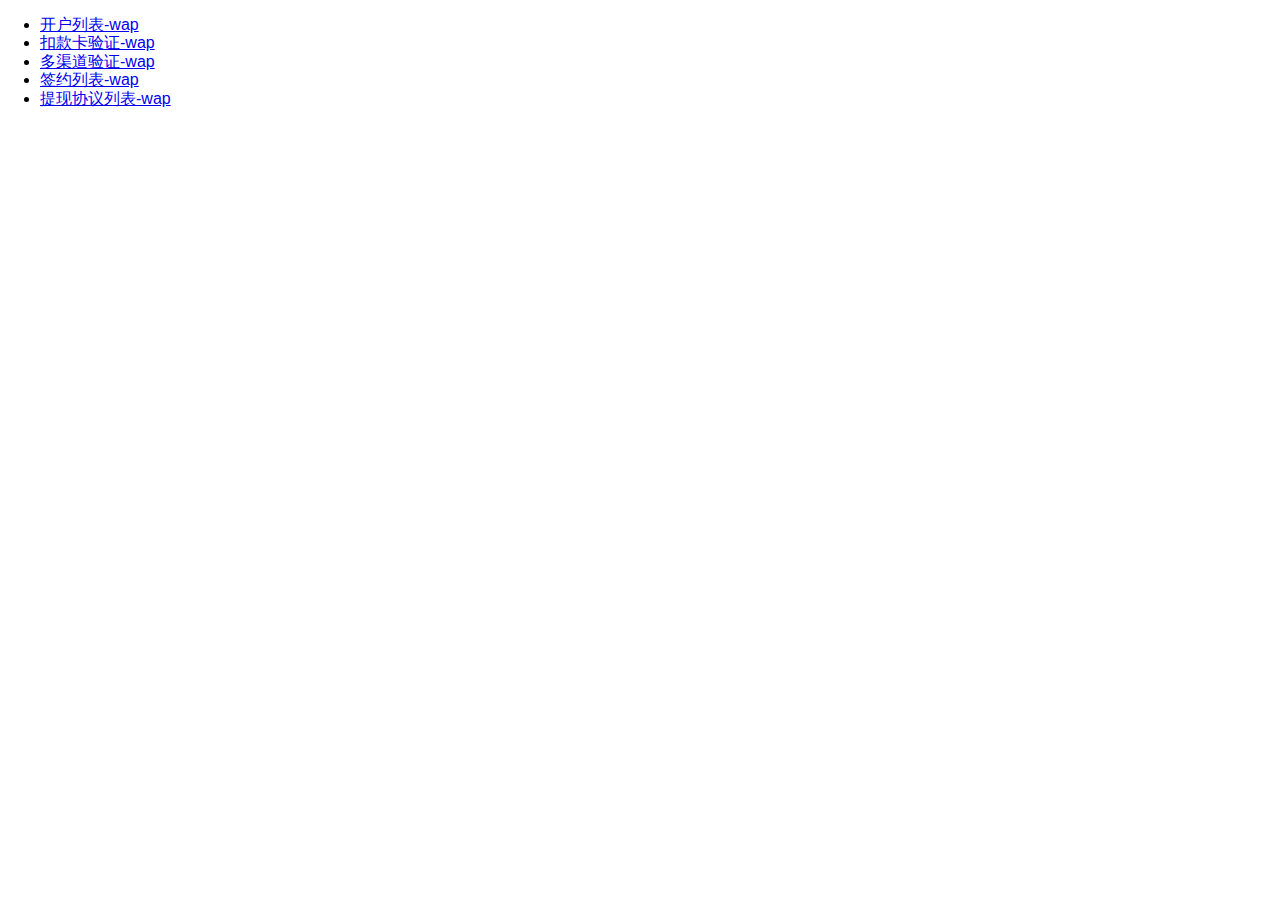
<file: wap-dist/index.html>
<!DOCTYPE html>
<html lang="en">
  <head>
    <meta charset="UTF-8">
    <meta name="viewport" content="width=device-width, initial-scale=1.0">
    <meta http-equiv="X-UA-Compatible" content="ie=edge">
    <link rel="stylesheet" href="js/lib/idangerous.swiper.css">
    <link rel="stylesheet" href="css/main.css">
    <title>开始</title>
  </head>
  <body>
    <ul>
      <li><a href="account-list.html">开户列表-wap</a></li>
      <li><a href="check-card.html">扣款卡验证-wap</a></li>
      <li><a href="check-more.html">多渠道验证-wap</a></li>
      <li><a href="sign-list.html">签约列表-wap</a></li>
      <li><a href="withdrawal-list.html">提现协议列表-wap</a></li>
    </ul>
    <script src="js/lib/jquery-1.12.4.min.js"></script>
    <script src="js/lib/jquery.enplaceholder.js"></script><!--[if lte IE 9]>
    <script src="../scripts/vendor/jquery.enplaceholder.js"></script>
    <script>$('input').placeholder({isUseSpan:true});</script><![endif]-->
  </body>
</html>
</file>
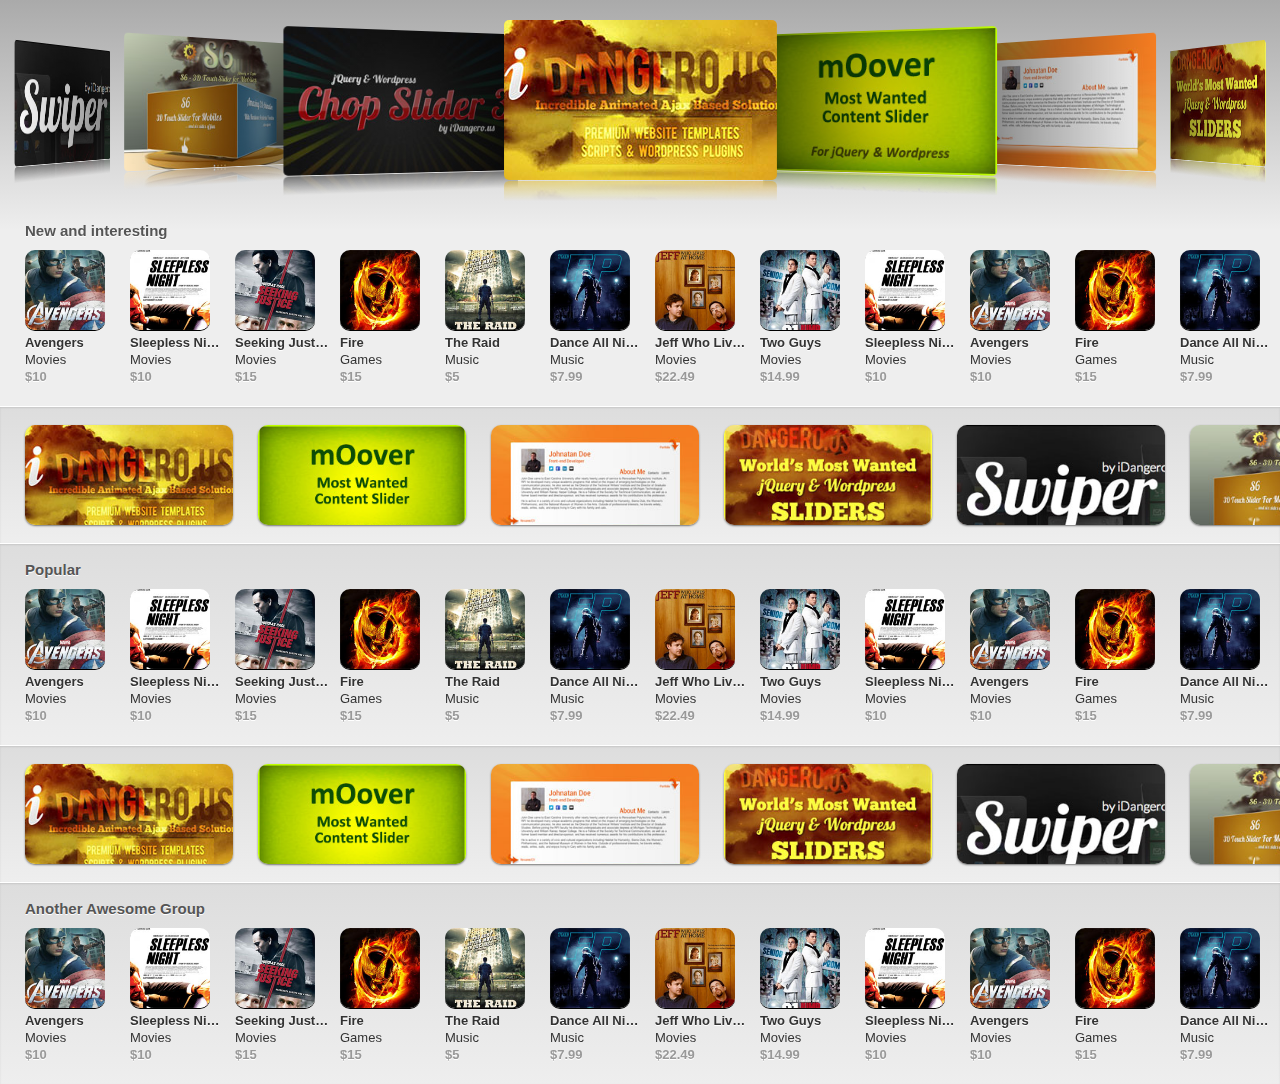
<file: src/lib/Swiper-2.7.6/demo-apps/appstore/index.html>
<!doctype html>
<html lang="en">
<head>
	<meta charset="UTF-8">
	<meta name="viewport" content="initial-scale=1">
	<title>Swiper Appstore</title>

	<link rel="stylesheet" href="css/idangerous.swiper.css">
	<link rel="stylesheet" href="css/idangerous.swiper.3dflow.css">
	<link rel="stylesheet" href="css/normalize.css">
	<link rel="stylesheet" href="css/appstore.css">
</head>
<body>
	<div class="swiper-container featured">
		<div class="swiper-wrapper">
			<div class="swiper-slide" style="background-image:url(img/big/1.jpg)">
				<a href="http://www.idangero.us" target="_blank"></a>
			</div>
			<div class="swiper-slide" style="background-image:url(img/big/2.jpg)">
				<a href="http://www.idangero.us/sliders/moover/" target="_blank"></a>
			</div>
			<div class="swiper-slide" style="background-image:url(img/big/3.jpg)">
				<a href="http://www.idangero.us/index.php?content=cat_item&id=62" target="_blank"></a>
			</div>
			<div class="swiper-slide" style="background-image:url(img/big/4.jpg)">
				<a href="http://www.idangero.us/sliders/" target="_blank"></a>
			</div>
			<div class="swiper-slide" style="background-image:url(img/big/5.jpg)">
				<a href="http://www.idangero.us/sliders/swiper/" target="_blank"></a>
			</div>
			<div class="swiper-slide" style="background-image:url(img/big/6.jpg)">
				<a href="http://www.idangero.us/sliders/s6/" target="_blank"></a>
			</div>
			<div class="swiper-slide" style="background-image:url(img/big/7.jpg)">
				<a href="http://www.idangero.us/cs/" target="_blank"></a>
			</div>
			<div class="swiper-slide" style="background-image:url(img/big/1.jpg)">
				<a href="http://www.idangero.us" target="_blank"></a>
			</div>
			<div class="swiper-slide" style="background-image:url(img/big/2.jpg)">
				<a href="http://www.idangero.us/sliders/moover/" target="_blank"></a>
			</div>
			<div class="swiper-slide" style="background-image:url(img/big/3.jpg)">
				<a href="http://www.idangero.us/index.php?content=cat_item&id=62" target="_blank"></a>
			</div>
			<div class="swiper-slide" style="background-image:url(img/big/4.jpg)">
				<a href="http://www.idangero.us/sliders/" target="_blank"></a>
			</div>
			<div class="swiper-slide" style="background-image:url(img/big/5.jpg)">
				<a href="http://www.idangero.us/sliders/swiper/" target="_blank"></a>
			</div>
			<div class="swiper-slide" style="background-image:url(img/big/6.jpg)">
				<a href="http://www.idangero.us/sliders/s6/" target="_blank"></a>
			</div>
			<div class="swiper-slide" style="background-image:url(img/big/7.jpg)">
				<a href="http://www.idangero.us/cs/" target="_blank"></a>
			</div>
		</div>
	</div>
	<div class="swiper-container thumbs-cotnainer">
		<div class="thumbs-title">New and interesting</div>
		<div class="swiper-wrapper">
			<div class="swiper-slide">
				<img src="img/thumbs/1.jpg" height="150" width="150" alt="">
				<div class="app-title">Avengers</div>
				<div class="app-category">Movies</div>
				<div class="app-price">$10</div>
			</div>
			<div class="swiper-slide">
				<img src="img/thumbs/2.jpg" height="150" width="150" alt="">
				<div class="app-title">Sleepless Night</div>
				<div class="app-category">Movies</div>
				<div class="app-price">$10</div>
			</div>
			<div class="swiper-slide">
				<img src="img/thumbs/3.jpg" height="150" width="150" alt="">
				<div class="app-title">Seeking Justice</div>
				<div class="app-category">Movies</div>
				<div class="app-price">$15</div>
			</div>
			<div class="swiper-slide">
				<img src="img/thumbs/4.jpg" height="150" width="150" alt="">
				<div class="app-title">Fire</div>
				<div class="app-category">Games</div>
				<div class="app-price">$15</div>
			</div>
			<div class="swiper-slide">
				<img src="img/thumbs/5.jpg" height="150" width="150" alt="">
				<div class="app-title">The Raid</div>
				<div class="app-category">Music</div>
				<div class="app-price">$5</div>
			</div>
			<div class="swiper-slide">
				<img src="img/thumbs/6.jpg" height="150" width="150" alt="">
				<div class="app-title">Dance All Night</div>
				<div class="app-category">Music</div>
				<div class="app-price">$7.99</div>
			</div>
			<div class="swiper-slide">
				<img src="img/thumbs/7.jpg" height="150" width="150" alt="">
				<div class="app-title">Jeff Who Lives At Home</div>
				<div class="app-category">Movies</div>
				<div class="app-price">$22.49</div>
			</div>
			<div class="swiper-slide">
				<img src="img/thumbs/8.jpg" height="150" width="150" alt="">
				<div class="app-title">Two Guys</div>
				<div class="app-category">Movies</div>
				<div class="app-price">$14.99</div>
			</div>
			
			<div class="swiper-slide">
				<img src="img/thumbs/2.jpg" height="150" width="150" alt="">
				<div class="app-title">Sleepless Night</div>
				<div class="app-category">Movies</div>
				<div class="app-price">$10</div>
			</div>
			<div class="swiper-slide">
				<img src="img/thumbs/1.jpg" height="150" width="150" alt="">
				<div class="app-title">Avengers</div>
				<div class="app-category">Movies</div>
				<div class="app-price">$10</div>
			</div>
			<div class="swiper-slide">
				<img src="img/thumbs/4.jpg" height="150" width="150" alt="">
				<div class="app-title">Fire</div>
				<div class="app-category">Games</div>
				<div class="app-price">$15</div>
			</div>
			<div class="swiper-slide">
				<img src="img/thumbs/6.jpg" height="150" width="150" alt="">
				<div class="app-title">Dance All Night</div>
				<div class="app-category">Music</div>
				<div class="app-price">$7.99</div>
			</div>
			<div class="swiper-slide">
				<img src="img/thumbs/3.jpg" height="150" width="150" alt="">
				<div class="app-title">Seeking Justice</div>
				<div class="app-category">Movies</div>
				<div class="app-price">$15</div>
			</div>
			<div class="swiper-slide">
				<img src="img/thumbs/8.jpg" height="150" width="150" alt="">
				<div class="app-title">Two Guys</div>
				<div class="app-category">Movies</div>
				<div class="app-price">$14.99</div>
			</div>
			<div class="swiper-slide">
				<img src="img/thumbs/5.jpg" height="150" width="150" alt="">
				<div class="app-title">The Raid</div>
				<div class="app-category">Music</div>
				<div class="app-price">$5</div>
			</div>
			
			<div class="swiper-slide">
				<img src="img/thumbs/7.jpg" height="150" width="150" alt="">
				<div class="app-title">Jeff Who Lives At Home</div>
				<div class="app-category">Movies</div>
				<div class="app-price">$22.49</div>
			</div>
		</div>
	</div>
	<div class="swiper-container banners-container border-gradient">
		<div class="swiper-wrapper">
			<div class="swiper-slide">
				<div class="banner" style="background-image:url(img/big/1.jpg)"></div>
			</div>
			<div class="swiper-slide">
				<div class="banner" style="background-image:url(img/big/2.jpg)"></div>
			</div>
			<div class="swiper-slide">
				<div class="banner" style="background-image:url(img/big/3.jpg)"></div>
			</div>
			<div class="swiper-slide">
				<div class="banner" style="background-image:url(img/big/4.jpg)"></div>
			</div>
			<div class="swiper-slide">
				<div class="banner" style="background-image:url(img/big/5.jpg)"></div>
			</div>
			<div class="swiper-slide">
				<div class="banner" style="background-image:url(img/big/6.jpg)"></div>
			</div>
			<div class="swiper-slide">
				<div class="banner" style="background-image:url(img/big/7.jpg)"></div>
			</div>
		</div>
	</div>
	<div class="swiper-container thumbs-cotnainer border-gradient">
		<div class="thumbs-title">Popular</div>
		<div class="swiper-wrapper">
			<div class="swiper-slide">
				<img src="img/thumbs/1.jpg" height="150" width="150" alt="">
				<div class="app-title">Avengers</div>
				<div class="app-category">Movies</div>
				<div class="app-price">$10</div>
			</div>
			<div class="swiper-slide">
				<img src="img/thumbs/2.jpg" height="150" width="150" alt="">
				<div class="app-title">Sleepless Night</div>
				<div class="app-category">Movies</div>
				<div class="app-price">$10</div>
			</div>
			<div class="swiper-slide">
				<img src="img/thumbs/3.jpg" height="150" width="150" alt="">
				<div class="app-title">Seeking Justice</div>
				<div class="app-category">Movies</div>
				<div class="app-price">$15</div>
			</div>
			<div class="swiper-slide">
				<img src="img/thumbs/4.jpg" height="150" width="150" alt="">
				<div class="app-title">Fire</div>
				<div class="app-category">Games</div>
				<div class="app-price">$15</div>
			</div>
			<div class="swiper-slide">
				<img src="img/thumbs/5.jpg" height="150" width="150" alt="">
				<div class="app-title">The Raid</div>
				<div class="app-category">Music</div>
				<div class="app-price">$5</div>
			</div>
			<div class="swiper-slide">
				<img src="img/thumbs/6.jpg" height="150" width="150" alt="">
				<div class="app-title">Dance All Night</div>
				<div class="app-category">Music</div>
				<div class="app-price">$7.99</div>
			</div>
			<div class="swiper-slide">
				<img src="img/thumbs/7.jpg" height="150" width="150" alt="">
				<div class="app-title">Jeff Who Lives At Home</div>
				<div class="app-category">Movies</div>
				<div class="app-price">$22.49</div>
			</div>
			<div class="swiper-slide">
				<img src="img/thumbs/8.jpg" height="150" width="150" alt="">
				<div class="app-title">Two Guys</div>
				<div class="app-category">Movies</div>
				<div class="app-price">$14.99</div>
			</div>
			
			<div class="swiper-slide">
				<img src="img/thumbs/2.jpg" height="150" width="150" alt="">
				<div class="app-title">Sleepless Night</div>
				<div class="app-category">Movies</div>
				<div class="app-price">$10</div>
			</div>
			<div class="swiper-slide">
				<img src="img/thumbs/1.jpg" height="150" width="150" alt="">
				<div class="app-title">Avengers</div>
				<div class="app-category">Movies</div>
				<div class="app-price">$10</div>
			</div>
			<div class="swiper-slide">
				<img src="img/thumbs/4.jpg" height="150" width="150" alt="">
				<div class="app-title">Fire</div>
				<div class="app-category">Games</div>
				<div class="app-price">$15</div>
			</div>
			<div class="swiper-slide">
				<img src="img/thumbs/6.jpg" height="150" width="150" alt="">
				<div class="app-title">Dance All Night</div>
				<div class="app-category">Music</div>
				<div class="app-price">$7.99</div>
			</div>
			<div class="swiper-slide">
				<img src="img/thumbs/3.jpg" height="150" width="150" alt="">
				<div class="app-title">Seeking Justice</div>
				<div class="app-category">Movies</div>
				<div class="app-price">$15</div>
			</div>
			<div class="swiper-slide">
				<img src="img/thumbs/8.jpg" height="150" width="150" alt="">
				<div class="app-title">Two Guys</div>
				<div class="app-category">Movies</div>
				<div class="app-price">$14.99</div>
			</div>
			<div class="swiper-slide">
				<img src="img/thumbs/5.jpg" height="150" width="150" alt="">
				<div class="app-title">The Raid</div>
				<div class="app-category">Music</div>
				<div class="app-price">$5</div>
			</div>
			
			<div class="swiper-slide">
				<img src="img/thumbs/7.jpg" height="150" width="150" alt="">
				<div class="app-title">Jeff Who Lives At Home</div>
				<div class="app-category">Movies</div>
				<div class="app-price">$22.49</div>
			</div>
		</div>
	</div>
	<div class="swiper-container banners-container border-gradient">
		<div class="swiper-wrapper">
			<div class="swiper-slide">
				<div class="banner" style="background-image:url(img/big/1.jpg)"></div>
			</div>
			<div class="swiper-slide">
				<div class="banner" style="background-image:url(img/big/2.jpg)"></div>
			</div>
			<div class="swiper-slide">
				<div class="banner" style="background-image:url(img/big/3.jpg)"></div>
			</div>
			<div class="swiper-slide">
				<div class="banner" style="background-image:url(img/big/4.jpg)"></div>
			</div>
			<div class="swiper-slide">
				<div class="banner" style="background-image:url(img/big/5.jpg)"></div>
			</div>
			<div class="swiper-slide">
				<div class="banner" style="background-image:url(img/big/6.jpg)"></div>
			</div>
			<div class="swiper-slide">
				<div class="banner" style="background-image:url(img/big/7.jpg)"></div>
			</div>
		</div>
	</div>
	<div class="swiper-container thumbs-cotnainer border-gradient">
		<div class="thumbs-title">Another Awesome Group</div>
		<div class="swiper-wrapper">
			<div class="swiper-slide">
				<img src="img/thumbs/1.jpg" height="150" width="150" alt="">
				<div class="app-title">Avengers</div>
				<div class="app-category">Movies</div>
				<div class="app-price">$10</div>
			</div>
			<div class="swiper-slide">
				<img src="img/thumbs/2.jpg" height="150" width="150" alt="">
				<div class="app-title">Sleepless Night</div>
				<div class="app-category">Movies</div>
				<div class="app-price">$10</div>
			</div>
			<div class="swiper-slide">
				<img src="img/thumbs/3.jpg" height="150" width="150" alt="">
				<div class="app-title">Seeking Justice</div>
				<div class="app-category">Movies</div>
				<div class="app-price">$15</div>
			</div>
			<div class="swiper-slide">
				<img src="img/thumbs/4.jpg" height="150" width="150" alt="">
				<div class="app-title">Fire</div>
				<div class="app-category">Games</div>
				<div class="app-price">$15</div>
			</div>
			<div class="swiper-slide">
				<img src="img/thumbs/5.jpg" height="150" width="150" alt="">
				<div class="app-title">The Raid</div>
				<div class="app-category">Music</div>
				<div class="app-price">$5</div>
			</div>
			<div class="swiper-slide">
				<img src="img/thumbs/6.jpg" height="150" width="150" alt="">
				<div class="app-title">Dance All Night</div>
				<div class="app-category">Music</div>
				<div class="app-price">$7.99</div>
			</div>
			<div class="swiper-slide">
				<img src="img/thumbs/7.jpg" height="150" width="150" alt="">
				<div class="app-title">Jeff Who Lives At Home</div>
				<div class="app-category">Movies</div>
				<div class="app-price">$22.49</div>
			</div>
			<div class="swiper-slide">
				<img src="img/thumbs/8.jpg" height="150" width="150" alt="">
				<div class="app-title">Two Guys</div>
				<div class="app-category">Movies</div>
				<div class="app-price">$14.99</div>
			</div>
			
			<div class="swiper-slide">
				<img src="img/thumbs/2.jpg" height="150" width="150" alt="">
				<div class="app-title">Sleepless Night</div>
				<div class="app-category">Movies</div>
				<div class="app-price">$10</div>
			</div>
			<div class="swiper-slide">
				<img src="img/thumbs/1.jpg" height="150" width="150" alt="">
				<div class="app-title">Avengers</div>
				<div class="app-category">Movies</div>
				<div class="app-price">$10</div>
			</div>
			<div class="swiper-slide">
				<img src="img/thumbs/4.jpg" height="150" width="150" alt="">
				<div class="app-title">Fire</div>
				<div class="app-category">Games</div>
				<div class="app-price">$15</div>
			</div>
			<div class="swiper-slide">
				<img src="img/thumbs/6.jpg" height="150" width="150" alt="">
				<div class="app-title">Dance All Night</div>
				<div class="app-category">Music</div>
				<div class="app-price">$7.99</div>
			</div>
			<div class="swiper-slide">
				<img src="img/thumbs/3.jpg" height="150" width="150" alt="">
				<div class="app-title">Seeking Justice</div>
				<div class="app-category">Movies</div>
				<div class="app-price">$15</div>
			</div>
			<div class="swiper-slide">
				<img src="img/thumbs/8.jpg" height="150" width="150" alt="">
				<div class="app-title">Two Guys</div>
				<div class="app-category">Movies</div>
				<div class="app-price">$14.99</div>
			</div>
			<div class="swiper-slide">
				<img src="img/thumbs/5.jpg" height="150" width="150" alt="">
				<div class="app-title">The Raid</div>
				<div class="app-category">Music</div>
				<div class="app-price">$5</div>
			</div>
			
			<div class="swiper-slide">
				<img src="img/thumbs/7.jpg" height="150" width="150" alt="">
				<div class="app-title">Jeff Who Lives At Home</div>
				<div class="app-category">Movies</div>
				<div class="app-price">$22.49</div>
			</div>
		</div>
	</div>
	<script src="js/jquery.min.js"></script>
	<!-- Don't forget to get the latest Swiper and scrollbar version here-->
	<script src="js/idangerous.swiper-2.0.min.js"></script>
	<script src="js/idangerous.swiper.3dflow-2.0.js"></script>
	<script src="js/appstore.js"></script>
</body>
</html>
</file>
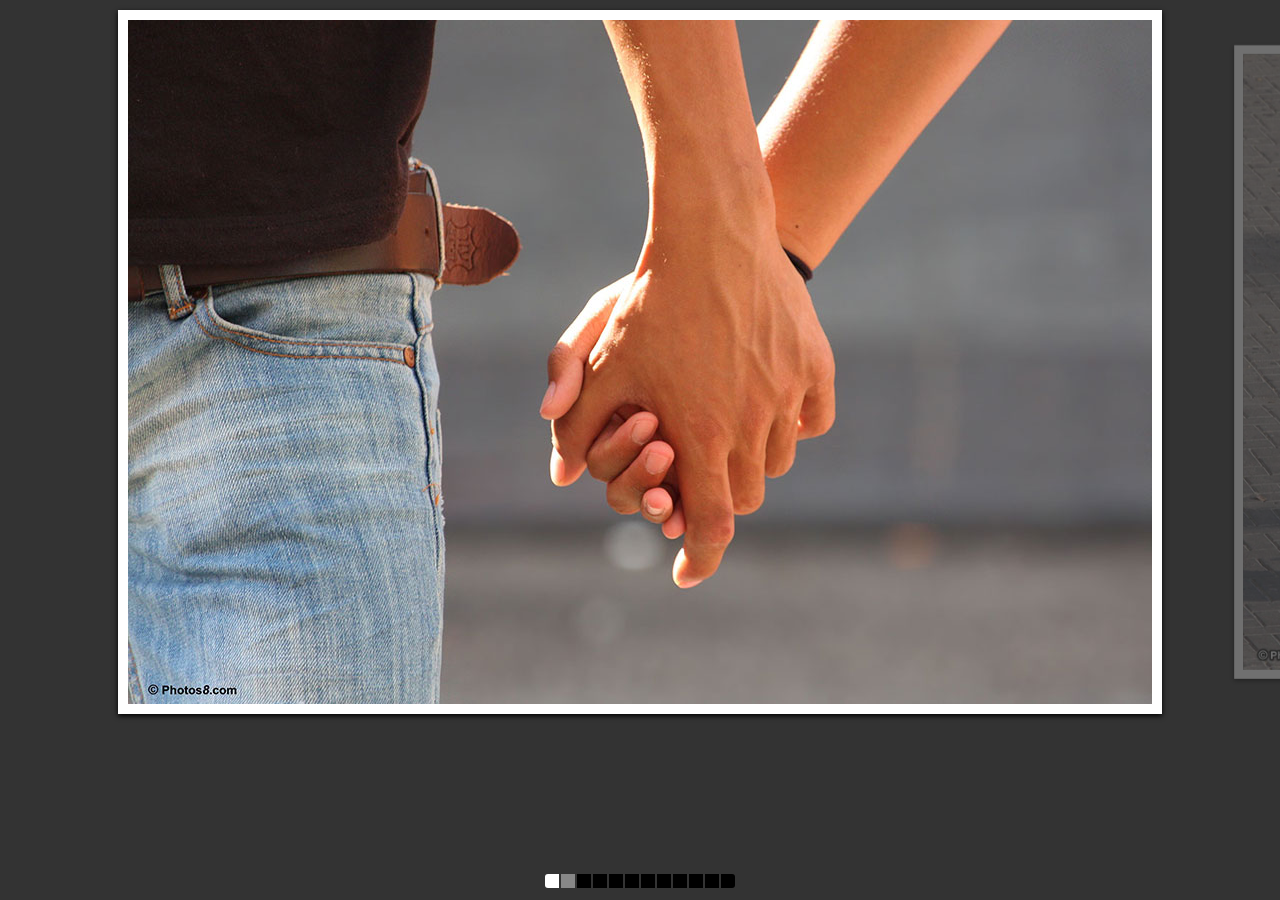
<file: src/lib/Swiper-2.7.6/demo-apps/gallery/index.html>
<!doctype html>
<html lang="en">
<head>
	<meta charset="UTF-8">
	<meta name="viewport" content="initial-scale=1">
	<title>Swiper Gallery App</title>

	<link rel="stylesheet" href="css/idangerous.swiper.css">
	<link rel="stylesheet" href="css/normalize.css">
	<link rel="stylesheet" href="css/gallery-app.css">
</head>
<body>
	<div class="swiper-container">
		<div class="pagination"></div>
		<div class="swiper-wrapper" style="width:2424px;">
			<div class="swiper-slide">
				<div class="inner">
					<img src="img/gallery-2.jpg" alt="">
				</div>
			</div>
			<div class="swiper-slide">
				<div class="inner">
					<img src="img/gallery-5.jpg" alt="">
				</div>
			</div>
			<div class="swiper-slide">
				<div class="inner">
					<img src="img/gallery-6.jpg" alt="">
				</div>
			</div>
			<div class="swiper-slide">
				<div class="inner">
					<img src="img/gallery-7.jpg" alt="">
				</div>
			</div>
			<div class="swiper-slide">
				<div class="inner">
					<img src="img/gallery-2.jpg" alt="">
				</div>
			</div>
			<div class="swiper-slide">
				<div class="inner">
					<img src="img/gallery-5.jpg" alt="">
				</div>
			</div>
			<div class="swiper-slide">
				<div class="inner">
					<img src="img/gallery-6.jpg" alt="">
				</div>
			</div>
			<div class="swiper-slide">
				<div class="inner">
					<img src="img/gallery-7.jpg" alt="">
				</div>
			</div>
			<div class="swiper-slide">
				<div class="inner">
					<img src="img/gallery-2.jpg" alt="">
				</div>
			</div>
			<div class="swiper-slide">
				<div class="inner">
					<img src="img/gallery-5.jpg" alt="">
				</div>
			</div>
			<div class="swiper-slide">
				<div class="inner">
					<img src="img/gallery-6.jpg" alt="">
				</div>
			</div>
			<div class="swiper-slide">
				<div class="inner">
					<img src="img/gallery-7.jpg" alt="">
				</div>
			</div>
		</div>
	</div>
	<script src="js/jquery.min.js"></script>
	<!-- Don't forget to get the latest Swiper and scrollbar version here-->
	<script src="js/idangerous.swiper-2.0.min.js"></script>
	<script src="js/gallery-app.js"></script>
</body>
</html>
</file>
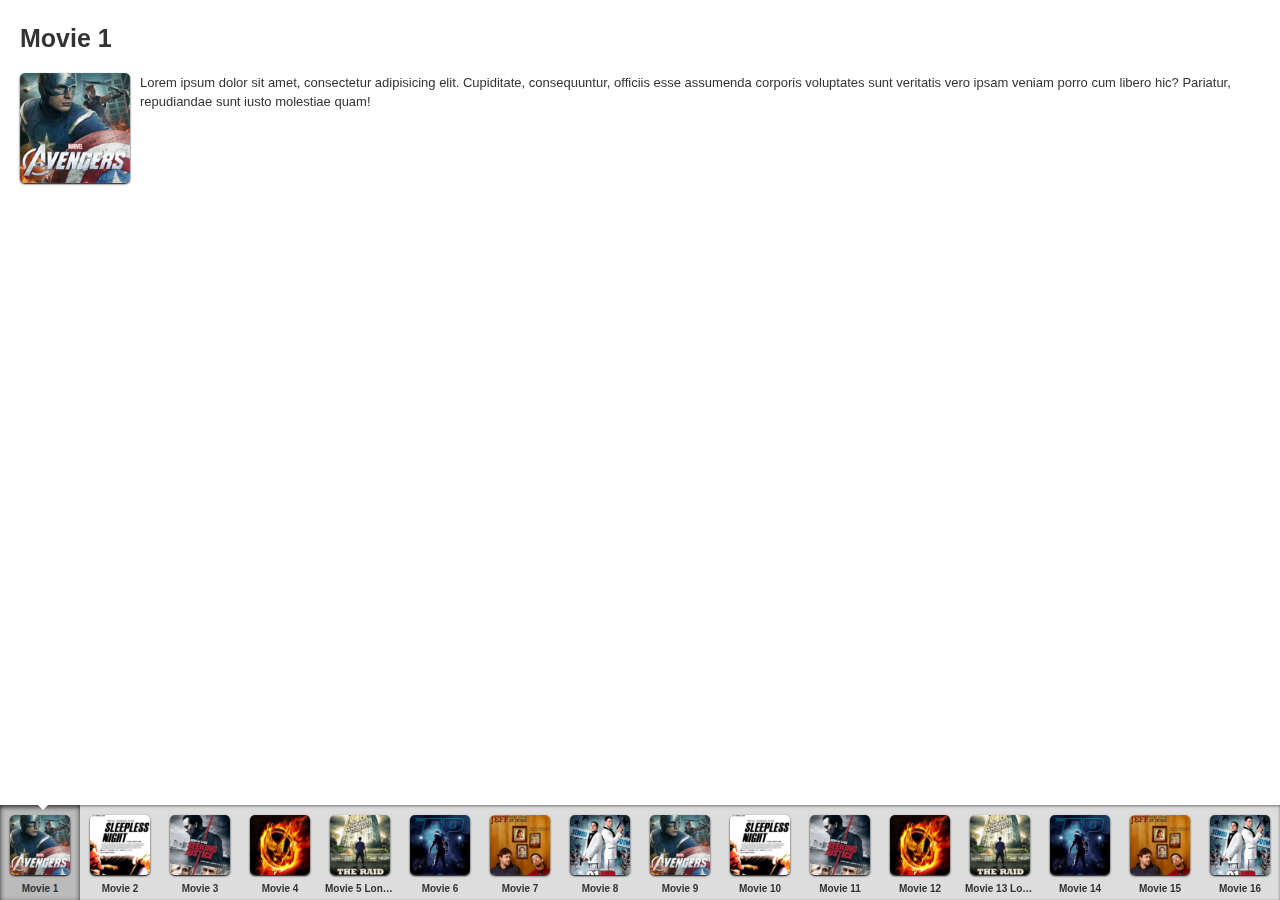
<file: src/lib/Swiper-2.7.6/demo-apps/movies/index.html>
<!doctype html>
<html lang="en">
<head>
	<meta charset="UTF-8">
	<meta name="viewport" content="initial-scale=1">
	<title>Swiper Movies App</title>

	<link rel="stylesheet" href="css/idangerous.swiper.css">
	<link rel="stylesheet" href="css/normalize.css">
	<link rel="stylesheet" href="css/movies-app.css">
</head>
<body>
	<div class="swiper-container swiper-content">
		<div class="swiper-wrapper">
			<div class="swiper-slide">
				<div class="inner">
					<h1>Movie 1</h1>
					<img class="movie-pic" src="img/1.jpg" height="150" width="150" alt="">
					<div class="movie-text">Lorem ipsum dolor sit amet, consectetur adipisicing elit. Cupiditate, consequuntur, officiis esse assumenda corporis voluptates sunt veritatis vero ipsam veniam porro cum libero hic? Pariatur, repudiandae sunt iusto molestiae quam!</div>
					<div class="clearfix"></div>
				</div>
			</div>
			<div class="swiper-slide">
				<div class="inner">
					<h1>Movie 2</h1>
					<img class="movie-pic" src="img/2.jpg" height="150" width="150" alt="">
					<div class="movie-text">Lorem ipsum dolor sit amet, consectetur adipisicing elit. Cupiditate, consequuntur, officiis esse assumenda corporis voluptates sunt veritatis vero ipsam veniam porro cum libero hic? Pariatur, repudiandae sunt iusto molestiae quam!</div>
					<div class="clearfix"></div>
				</div>
			</div>
			<div class="swiper-slide">
				<div class="inner">
					<h1>Movie 3</h1>
					<img class="movie-pic" src="img/3.jpg" height="150" width="150" alt="">
					<div class="movie-text">Lorem ipsum dolor sit amet, consectetur adipisicing elit. Cupiditate, consequuntur, officiis esse assumenda corporis voluptates sunt veritatis vero ipsam veniam porro cum libero hic? Pariatur, repudiandae sunt iusto molestiae quam!</div>
					<div class="clearfix"></div>
				</div>
			</div>
			<div class="swiper-slide">
				<div class="inner">
					<h1>Movie 4</h1>
					<img class="movie-pic" src="img/4.jpg" height="150" width="150" alt="">
					<div class="movie-text">Lorem ipsum dolor sit amet, consectetur adipisicing elit. Cupiditate, consequuntur, officiis esse assumenda corporis voluptates sunt veritatis vero ipsam veniam porro cum libero hic? Pariatur, repudiandae sunt iusto molestiae quam!</div>
					<div class="clearfix"></div>
				</div>
			</div>
			<div class="swiper-slide">
				<div class="inner">
					<h1>Movie 5</h1>
					<img class="movie-pic" src="img/5.jpg" height="150" width="150" alt="">
					<div class="movie-text">Lorem ipsum dolor sit amet, consectetur adipisicing elit. Cupiditate, consequuntur, officiis esse assumenda corporis voluptates sunt veritatis vero ipsam veniam porro cum libero hic? Pariatur, repudiandae sunt iusto molestiae quam!</div>
					<div class="clearfix"></div>
				</div>
			</div>
			<div class="swiper-slide">
				<div class="inner">
					<h1>Movie 6</h1>
					<img class="movie-pic" src="img/6.jpg" height="150" width="150" alt="">
					<div class="movie-text">Lorem ipsum dolor sit amet, consectetur adipisicing elit. Cupiditate, consequuntur, officiis esse assumenda corporis voluptates sunt veritatis vero ipsam veniam porro cum libero hic? Pariatur, repudiandae sunt iusto molestiae quam!</div>
					<div class="clearfix"></div>
				</div>
			</div>
			<div class="swiper-slide">
				<div class="inner">
					<h1>Movie 7</h1>
					<img class="movie-pic" src="img/7.jpg" height="150" width="150" alt="">
					<div class="movie-text">Lorem ipsum dolor sit amet, consectetur adipisicing elit. Cupiditate, consequuntur, officiis esse assumenda corporis voluptates sunt veritatis vero ipsam veniam porro cum libero hic? Pariatur, repudiandae sunt iusto molestiae quam!</div>
					<div class="clearfix"></div>
				</div>
			</div>
			<div class="swiper-slide">
				<div class="inner">
					<h1>Movie 8</h1>
					<img class="movie-pic" src="img/8.jpg" height="150" width="150" alt="">
					<div class="movie-text">Lorem ipsum dolor sit amet, consectetur adipisicing elit. Cupiditate, consequuntur, officiis esse assumenda corporis voluptates sunt veritatis vero ipsam veniam porro cum libero hic? Pariatur, repudiandae sunt iusto molestiae quam!</div>
					<div class="clearfix"></div>
				</div>
			</div>
			<div class="swiper-slide">
				<div class="inner">
					<h1>Movie 9</h1>
					<img class="movie-pic" src="img/1.jpg" height="150" width="150" alt="">
					<div class="movie-text">Lorem ipsum dolor sit amet, consectetur adipisicing elit. Cupiditate, consequuntur, officiis esse assumenda corporis voluptates sunt veritatis vero ipsam veniam porro cum libero hic? Pariatur, repudiandae sunt iusto molestiae quam!</div>
					<div class="clearfix"></div>
				</div>
			</div>
			<div class="swiper-slide">
				<div class="inner">
					<h1>Movie 10</h1>
					<img class="movie-pic" src="img/2.jpg" height="150" width="150" alt="">
					<div class="movie-text">Lorem ipsum dolor sit amet, consectetur adipisicing elit. Cupiditate, consequuntur, officiis esse assumenda corporis voluptates sunt veritatis vero ipsam veniam porro cum libero hic? Pariatur, repudiandae sunt iusto molestiae quam!</div>
					<div class="clearfix"></div>
				</div>
			</div>
			<div class="swiper-slide">
				<div class="inner">
					<h1>Movie 11</h1>
					<img class="movie-pic" src="img/3.jpg" height="150" width="150" alt="">
					<div class="movie-text">Lorem ipsum dolor sit amet, consectetur adipisicing elit. Cupiditate, consequuntur, officiis esse assumenda corporis voluptates sunt veritatis vero ipsam veniam porro cum libero hic? Pariatur, repudiandae sunt iusto molestiae quam!</div>
					<div class="clearfix"></div>
				</div>
			</div>
			<div class="swiper-slide">
				<div class="inner">
					<h1>Movie 12</h1>
					<img class="movie-pic" src="img/4.jpg" height="150" width="150" alt="">
					<div class="movie-text">Lorem ipsum dolor sit amet, consectetur adipisicing elit. Cupiditate, consequuntur, officiis esse assumenda corporis voluptates sunt veritatis vero ipsam veniam porro cum libero hic? Pariatur, repudiandae sunt iusto molestiae quam!</div>
					<div class="clearfix"></div>
				</div>
			</div>
			<div class="swiper-slide">
				<div class="inner">
					<h1>Movie 13</h1>
					<img class="movie-pic" src="img/5.jpg" height="150" width="150" alt="">
					<div class="movie-text">Lorem ipsum dolor sit amet, consectetur adipisicing elit. Cupiditate, consequuntur, officiis esse assumenda corporis voluptates sunt veritatis vero ipsam veniam porro cum libero hic? Pariatur, repudiandae sunt iusto molestiae quam!</div>
					<div class="clearfix"></div>
				</div>
			</div>
			<div class="swiper-slide">
				<div class="inner">
					<h1>Movie 14</h1>
					<img class="movie-pic" src="img/6.jpg" height="150" width="150" alt="">
					<div class="movie-text">Lorem ipsum dolor sit amet, consectetur adipisicing elit. Cupiditate, consequuntur, officiis esse assumenda corporis voluptates sunt veritatis vero ipsam veniam porro cum libero hic? Pariatur, repudiandae sunt iusto molestiae quam!</div>
					<div class="clearfix"></div>
				</div>
			</div>
			<div class="swiper-slide">
				<div class="inner">
					<h1>Movie 15</h1>
					<img class="movie-pic" src="img/7.jpg" height="150" width="150" alt="">
					<div class="movie-text">Lorem ipsum dolor sit amet, consectetur adipisicing elit. Cupiditate, consequuntur, officiis esse assumenda corporis voluptates sunt veritatis vero ipsam veniam porro cum libero hic? Pariatur, repudiandae sunt iusto molestiae quam!</div>
					<div class="clearfix"></div>
				</div>
			</div>
			<div class="swiper-slide">
				<div class="inner">
					<h1>Movie 16</h1>
					<img class="movie-pic" src="img/8.jpg" height="150" width="150" alt="">
					<div class="movie-text">Lorem ipsum dolor sit amet, consectetur adipisicing elit. Cupiditate, consequuntur, officiis esse assumenda corporis voluptates sunt veritatis vero ipsam veniam porro cum libero hic? Pariatur, repudiandae sunt iusto molestiae quam!</div>
					<div class="clearfix"></div>
				</div>
			</div>
		</div>
	</div>
	<div class="swiper-container swiper-nav">
		<div class="swiper-wrapper">
			<div class="swiper-slide active-nav">
				<span class="angle"></span>
				<img src="img/1.jpg" alt="">
				<div class="title">Movie 1</div>
			</div>
			<div class="swiper-slide">
				<span class="angle"></span>
				<img src="img/2.jpg" alt="">
				<div class="title">Movie 2</div>
			</div>
			<div class="swiper-slide">
				<span class="angle"></span>
				<img src="img/3.jpg" alt="">
				<div class="title">Movie 3</div>
			</div>
			<div class="swiper-slide">
				<span class="angle"></span>
				<img src="img/4.jpg" alt="">
				<div class="title">Movie 4</div>
			</div>
			<div class="swiper-slide">
				<span class="angle"></span>
				<img src="img/5.jpg" alt="">
				<div class="title">Movie 5 Long Title</div>
			</div>
			<div class="swiper-slide">
				<span class="angle"></span>
				<img src="img/6.jpg" alt="">
				<div class="title">Movie 6</div>
			</div>
			<div class="swiper-slide">
				<span class="angle"></span>
				<img src="img/7.jpg" alt="">
				<div class="title">Movie 7</div>
			</div>
			<div class="swiper-slide">
				<span class="angle"></span>
				<img src="img/8.jpg" alt="">
				<div class="title">Movie 8</div>
			</div>
			<div class="swiper-slide">
				<span class="angle"></span>
				<img src="img/1.jpg" alt="">
				<div class="title">Movie 9</div>
			</div>
			<div class="swiper-slide">
				<span class="angle"></span>
				<img src="img/2.jpg" alt="">
				<div class="title">Movie 10</div>
			</div>
			<div class="swiper-slide">
				<span class="angle"></span>
				<img src="img/3.jpg" alt="">
				<div class="title">Movie 11</div>
			</div>
			<div class="swiper-slide">
				<span class="angle"></span>
				<img src="img/4.jpg" alt="">
				<div class="title">Movie 12</div>
			</div>
			<div class="swiper-slide">
				<span class="angle"></span>
				<img src="img/5.jpg" alt="">
				<div class="title">Movie 13 Long Title</div>
			</div>
			<div class="swiper-slide">
				<span class="angle"></span>
				<img src="img/6.jpg" alt="">
				<div class="title">Movie 14</div>
			</div>
			<div class="swiper-slide">
				<span class="angle"></span>
				<img src="img/7.jpg" alt="">
				<div class="title">Movie 15</div>
			</div>
			<div class="swiper-slide">
				<span class="angle"></span>
				<img src="img/8.jpg" alt="">
				<div class="title">Movie 16</div>
			</div>
			
		</div>
	</div>
	<script src="js/jquery.min.js"></script>
	<!-- Don't forget to get the latest Swiper and scrollbar version here-->
	<script src="js/idangerous.swiper-2.0.min.js"></script>
	<script src="js/movies-app.js"></script>
</body>
</html>
</file>
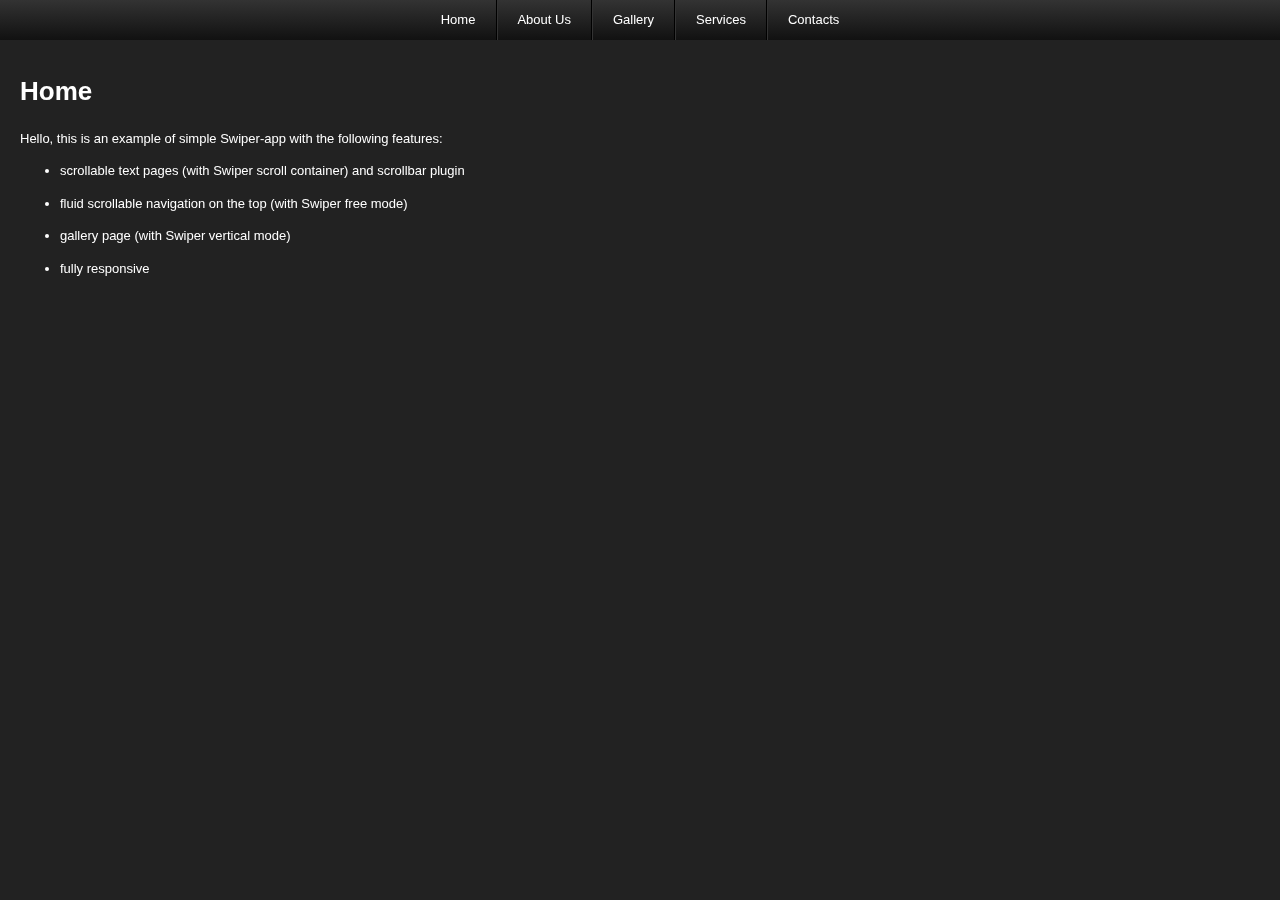
<file: src/lib/Swiper-2.7.6/demo-apps/simple/index.html>
<!doctype html>
<html lang="en">
<head>
	<meta charset="UTF-8">
	<meta name="viewport" content="initial-scale=1">
	<title>Simple Swiper App</title>

	<link rel="stylesheet" href="css/idangerous.swiper.css">
	<link rel="stylesheet" href="css/idangerous.swiper.scrollbar.css">
	<link rel="stylesheet" href="css/normalize.css">
	<link rel="stylesheet" href="css/simple-app.css">
</head>
<body>
	<div class="swiper-nav swiper-container">
		<div class="swiper-wrapper">
			<div class="swiper-slide"><span>Home</span></div>
			<div class="swiper-slide"><span>About Us</span></div>
			<div class="swiper-slide"><span>Gallery</span></div>
			<div class="swiper-slide"><span>Services</span></div>
			<div class="swiper-slide"><span>Contacts</span></div>
		</div>
	</div>
	<div class="swiper-pages swiper-container">
		<div class="swiper-wrapper">
			<div class="swiper-slide">
				<div class="swiper-container scroll-container">
					<div class="swiper-scrollbar"></div>
					<div class="swiper-wrapper">
						<div class="swiper-slide">
							<div class="page-inner">
								<h1>Home</h1>
								<p>Hello, this is an example of simple Swiper-app with the following features:</p>
								<ul>
									<li>
										<p>scrollable text pages (with Swiper scroll container) and scrollbar plugin</p>
									</li>
									<li>
										<p>fluid scrollable navigation on the top (with Swiper free mode)</p>
									</li>
									<li>
										<p>gallery page (with Swiper vertical mode)</p>
									</li>
									<li>
										<p>fully responsive</p>
									</li>
								</ul>
							</div>
						</div>
					</div>
				</div>
			</div>
			<div class="swiper-slide">
				<div class="swiper-container scroll-container">
					<div class="swiper-scrollbar"></div>
					<div class="swiper-wrapper">
						<div class="swiper-slide">
							<div class="page-inner">
								<h1>About Us</h1>
								<p>Lorem ipsum dolor sit amet, consectetur adipisicing elit. Exercitationem, aliquid dolor quidem harum hic dolore et temporibus quisquam alias ratione nisi ex laboriosam esse nesciunt neque sed quis deleniti maxime.</p>
								<p>Omnis explicabo dicta cupiditate sed minus ipsa laborum aliquid nisi. Ad, consectetur, maiores, culpa quos aliquid atque saepe libero laborum facilis dignissimos consequuntur repellendus inventore totam alias fuga explicabo repudiandae.</p>
								<p>Voluptatibus, est, dignissimos, blanditiis perspiciatis expedita totam reprehenderit voluptates quod impedit autem quam repudiandae iusto libero officia quo ad ullam voluptatum distinctio aperiam nulla dolorem! Cupiditate soluta aut aliquid ipsum!</p>
								<p>Harum, facere, quisquam dignissimos dolorem a ex velit amet ad architecto quos adipisci labore sint nulla. Cum, veniam, molestias, excepturi amet consequuntur vel nobis sed minima officia architecto in vitae.</p>
								<p>Iure, perferendis, porro error sint nisi quo libero laudantium repudiandae architecto sunt itaque accusamus ipsum quas voluptatum iusto modi facere culpa. Culpa, eaque nisi praesentium aspernatur natus distinctio ad nostrum.</p>
								<p>Unde, tenetur porro atque eaque quae repellendus dignissimos doloremque neque quia nulla fugiat quis adipisci rem recusandae eos voluptatem sunt velit natus. Ipsam, facilis molestias animi laboriosam fuga repellat iste.</p>
								<p>Consequuntur, cupiditate, fugiat similique repellat voluptates possimus saepe dolorum rem blanditiis illum! Ducimus, pariatur consequatur nobis neque deleniti quaerat omnis! Quaerat, inventore alias veniam vero repudiandae praesentium necessitatibus reprehenderit sit!</p>
								<p>Illo, nam qui ipsum aperiam possimus similique eaque officia error consectetur omnis nostrum consequuntur dicta libero aspernatur repudiandae. Quos, odit nemo atque et id error excepturi inventore eum. Quia, sequi?</p>
								<p>Nemo, doloribus, consectetur enim sunt cumque quia tenetur fugiat atque repellendus perferendis suscipit quasi ratione repellat deserunt in fuga iste. Et, nobis corporis nemo quo atque at neque consequatur tenetur?</p>
								<p>Nisi, odit, quisquam recusandae aspernatur officia facilis saepe repellendus iusto minima maiores ratione sint nihil esse. Consequatur, alias, labore nam voluptate sequi doloremque nobis quisquam earum eligendi impedit eveniet dolore.</p>
							</div>
						</div>
					</div>
				</div>
			</div>
			<div class="swiper-slide">
				<div class="swiper-container swiper-gallery">
					<div class="swiper-scrollbar"></div>
					<div class="swiper-wrapper">
						<div class="swiper-slide"><img src="img/gallery-2.jpg" height="684" width="1024" alt=""></div>
						<div class="swiper-slide"><img src="img/gallery-3.jpg" height="800" width="532" alt=""></div>
						<div class="swiper-slide"><img src="img/gallery-4.jpg" height="800" width="532" alt=""></div>
						<div class="swiper-slide"><img src="img/gallery-5.jpg" height="684" width="1024" alt=""></div>
					</div>
				</div>
			</div>
			<div class="swiper-slide">
				<div class="swiper-container scroll-container">
					<div class="swiper-scrollbar"></div>
					<div class="swiper-wrapper">
						<div class="swiper-slide">
							<div class="page-inner">
								<h1>Services</h1>
								<p>Lorem ipsum dolor sit amet, consectetur adipisicing elit. Exercitationem, aliquid dolor quidem harum hic dolore et temporibus quisquam alias ratione nisi ex laboriosam esse nesciunt neque sed quis deleniti maxime.</p>
								<p>Omnis explicabo dicta cupiditate sed minus ipsa laborum aliquid nisi. Ad, consectetur, maiores, culpa quos aliquid atque saepe libero laborum facilis dignissimos consequuntur repellendus inventore totam alias fuga explicabo repudiandae.</p>
								<p>Voluptatibus, est, dignissimos, blanditiis perspiciatis expedita totam reprehenderit voluptates quod impedit autem quam repudiandae iusto libero officia quo ad ullam voluptatum distinctio aperiam nulla dolorem! Cupiditate soluta aut aliquid ipsum!</p>
								<p>Lorem ipsum dolor sit amet, consectetur adipisicing elit. Exercitationem, aliquid dolor quidem harum hic dolore et temporibus quisquam alias ratione nisi ex laboriosam esse nesciunt neque sed quis deleniti maxime.</p>
								<p>Omnis explicabo dicta cupiditate sed minus ipsa laborum aliquid nisi. Ad, consectetur, maiores, culpa quos aliquid atque saepe libero laborum facilis dignissimos consequuntur repellendus inventore totam alias fuga explicabo repudiandae.</p>
								<p>Voluptatibus, est, dignissimos, blanditiis perspiciatis expedita totam reprehenderit voluptates quod impedit autem quam repudiandae iusto libero officia quo ad ullam voluptatum distinctio aperiam nulla dolorem! Cupiditate soluta aut aliquid ipsum!</p>
							</div>
						</div>
					</div>
				</div>
			</div>
			<div class="swiper-slide">
				<div class="swiper-container scroll-container">
					<div class="swiper-scrollbar"></div>
					<div class="swiper-wrapper">
						<div class="swiper-slide">
							<div class="page-inner">
								<h1>Contacts</h1>
								<p>You can contact us using the following contacts form:</p>
								<form action="">
									<p><input type="text" name="first" placeholder="First Name..." id=""></p>	
									<p><input type="text" name="last" placeholder="Last Name..." id=""></p>	
									<p><input type="text" name="subject" placeholder="Subject..." id=""></p>	
									<p><textarea name="message" placeholder="Your message..." cols="30" rows="10"></textarea></p>
									<p><input type="submit" value="Send"></p>
								</form>
								
							</div>
						</div>
					</div>
				</div>
			</div>
		</div>
	</div>
	<script src="js/jquery.min.js"></script>
	<!-- Don't forget to get the latest Swiper and scrollbar version here-->
	<script src="js/idangerous.swiper-2.0.min.js"></script>
	<script src="js/idangerous.swiper.scrollbar-2.0.js"></script>
	<script src="js/simple-app.js"></script>
</body>
</html>
</file>
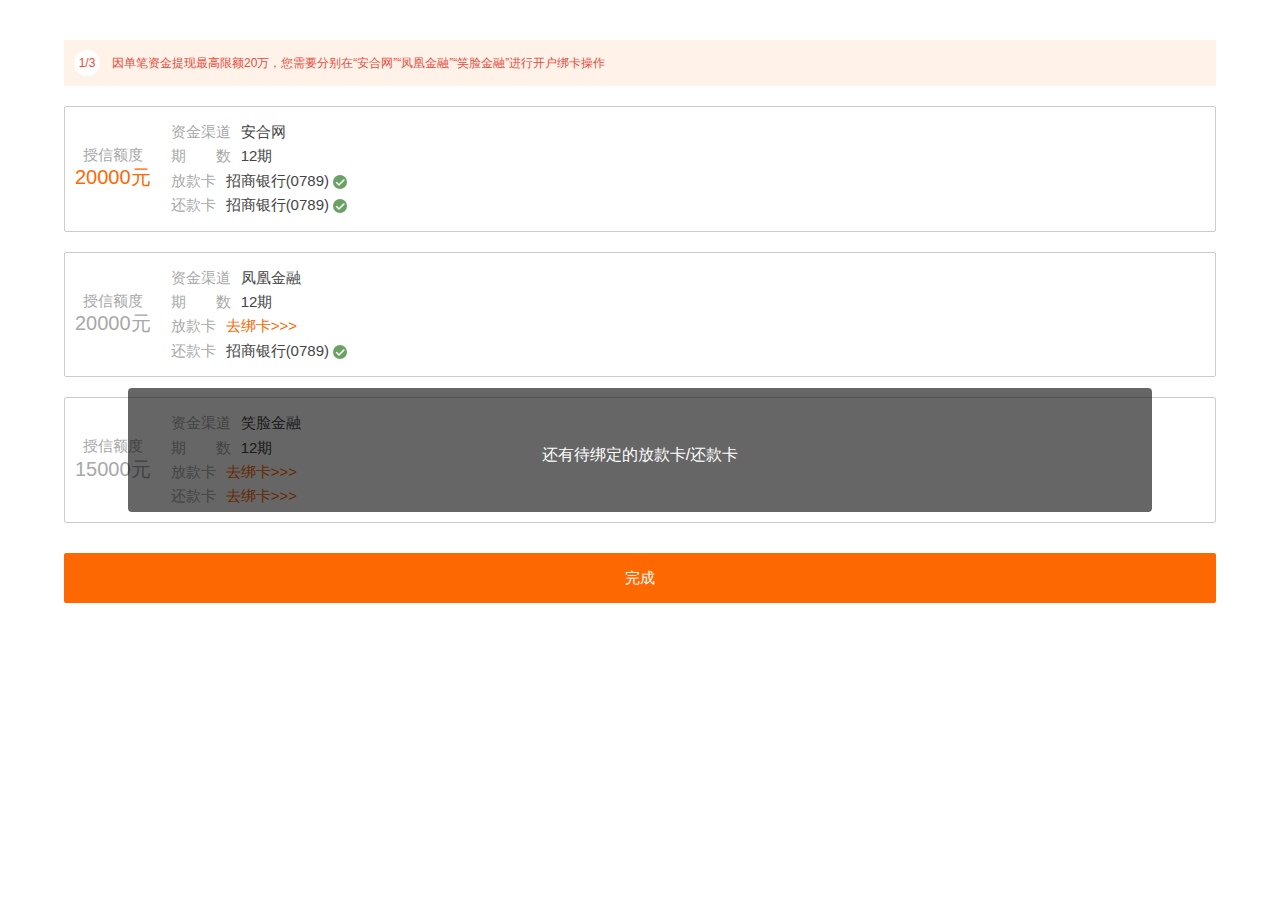
<file: wap-dist/account-list.html>
<!DOCTYPE html>
<html lang="en">
  <head>
    <meta charset="UTF-8">
    <meta name="viewport" content="width=device-width, initial-scale=1.0">
    <meta http-equiv="X-UA-Compatible" content="ie=edge">
    <link rel="stylesheet" href="js/lib/idangerous.swiper.css">
    <link rel="stylesheet" href="css/main.css">
    <title>开户列表</title>
  </head>
  <body>
    <div class="account-list">
      <div class="list-head">
        <div class="list-head-page"><span class="page-items">1/3</span></div>
        <div class="list-head-info">因单笔资金提现最高限额20万，您需要分别在“安合网”“凤凰金融”“笑脸金融”进行开户绑卡操作</div>
      </div>
          <div class="list-items">
            <div class="credit-line">
              <div class="credit-title">授信额度</div>
              <div class="credit-money active">20000元</div>
            </div>
            <div class="credit-info">
              <div class="credit-list"><span class="list-name">资金渠道</span><span class="list-value">安合网</span></div>
              <div class="credit-list"><span class="list-name">期&emsp;&emsp;数</span><span class="list-value">12期</span></div>
              <div class="credit-list"><span class="list-name">放款卡</span><span class="list-value card-check-icon">招商银行(0789)</span>
              </div>
              <div class="credit-list"><span class="list-name">还款卡</span><span class="list-value card-check-icon">招商银行(0789)</span>
              </div>
            </div>
          </div>
          <div class="list-items">
            <div class="credit-line">
              <div class="credit-title">授信额度</div>
              <div class="credit-money">20000元</div>
            </div>
            <div class="credit-info">
              <div class="credit-list"><span class="list-name">资金渠道</span><span class="list-value">凤凰金融</span></div>
              <div class="credit-list"><span class="list-name">期&emsp;&emsp;数</span><span class="list-value">12期</span></div>
              <div class="credit-list"><span class="list-name">放款卡</span><a class="band-card" href="javascript:;">去绑卡&gt;&gt;&gt;</a>
              </div>
              <div class="credit-list"><span class="list-name">还款卡</span><span class="list-value card-check-icon">招商银行(0789)</span>
              </div>
            </div>
          </div>
          <div class="list-items">
            <div class="credit-line">
              <div class="credit-title">授信额度</div>
              <div class="credit-money">15000元</div>
            </div>
            <div class="credit-info">
              <div class="credit-list"><span class="list-name">资金渠道</span><span class="list-value">笑脸金融</span></div>
              <div class="credit-list"><span class="list-name">期&emsp;&emsp;数</span><span class="list-value">12期</span></div>
              <div class="credit-list"><span class="list-name">放款卡</span><a class="band-card" href="javascript:;">去绑卡&gt;&gt;&gt;</a>
              </div>
              <div class="credit-list"><span class="list-name">还款卡</span><a class="band-card" href="javascript:;">去绑卡&gt;&gt;&gt;</a>
              </div>
            </div>
          </div>
      <div class="btn-box"><a class="btn" href="">完成</a></div>
    </div>
    <script src="js/lib/jquery-1.12.4.min.js"></script>
    <script src="js/lib/jquery.enplaceholder.js"></script><!--[if lte IE 9]>
    <script src="../scripts/vendor/jquery.enplaceholder.js"></script>
    <script>$('input').placeholder({isUseSpan:true});</script><![endif]-->
  </body>
  <script src="js/wap-account.js"></script>
  <script>
    $('body').messageModel({
      time:true,
      content: "还有待绑定的放款卡/还款卡"
    }); 
  </script>
</html>
</file>
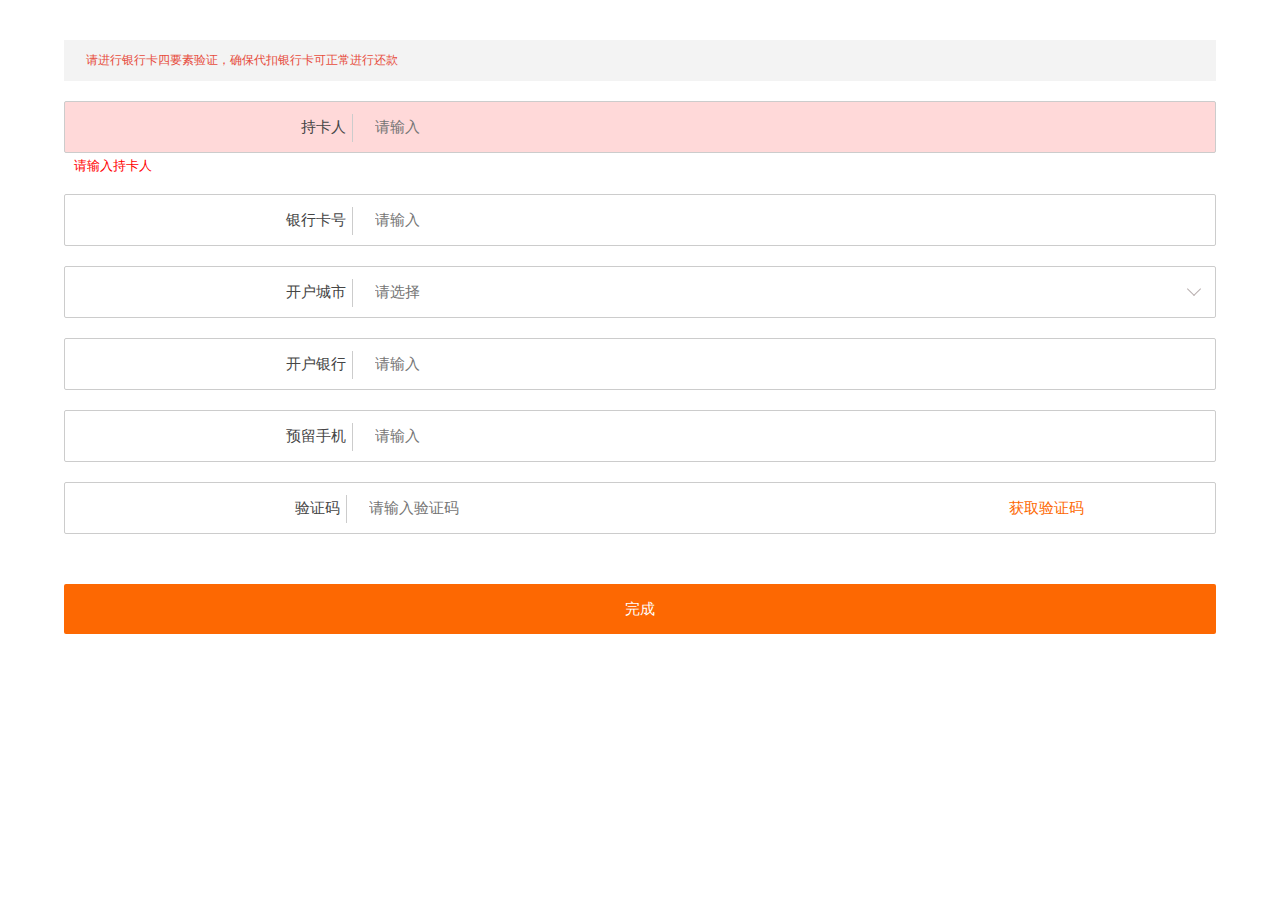
<file: wap-dist/check-card.html>
<!DOCTYPE html>
<html lang="en">
  <head>
    <meta charset="UTF-8">
    <meta name="viewport" content="width=device-width, initial-scale=1.0">
    <meta http-equiv="X-UA-Compatible" content="ie=edge">
    <link rel="stylesheet" href="js/lib/idangerous.swiper.css">
    <link rel="stylesheet" href="css/main.css">
    <title>扣款卡验证</title>
  </head>
  <body>
    <div class="account-list">
      <div class="list-head head-bg">
        <div class="list-head-info">请进行银行卡四要素验证，确保代扣银行卡可正常进行还款</div>
      </div>
      <div class="checkmessage-form">
        <form action="">
              <div class="input error">
                <div class="content">
                  <div class="title">持卡人</div>
                  <input class="input-val" type="text" placeholder="请输入">
                </div>
                <div class="error-msg">请输入持卡人</div>
              </div>
              <div class="input">
                <div class="content">
                  <div class="title">银行卡号</div>
                  <input class="input-val" type="number" placeholder="请输入">
                </div>
                <div class="error-msg">请输入银行卡号</div>
              </div>
              <div class="input">
                <div class="content">
                  <div class="title">开户城市</div>
                  <input class="input-val choose" type="text" placeholder="请选择" readonly>
                  <div class="icon"></div>
                </div>
                <div class="error-msg">请选择开户城市</div>
              </div>
              <div class="input">
                <div class="content">
                  <div class="title">开户银行</div>
                  <input class="input-val" type="text" placeholder="请输入">
                </div>
                <div class="error-msg">请输入开户行</div>
              </div>
              <div class="input">
                <div class="content">
                  <div class="title">预留手机</div>
                  <input class="input-val" type="tel" placeholder="请输入">
                </div>
                <div class="error-msg">请输入手机号</div>
              </div>
              <div class="input">
                <div class="content">
                  <div class="title">验证码</div>
                  <input class="input-val" type="text" placeholder="请输入验证码"><a class="get-code" href="javascript:;">获取验证码</a>
                </div>
                <div class="error-msg">请输入验证码</div>
                <div class="code-text">验证码已发送到您的手机，10分钟内有效</div>
              </div>
        </form>
      </div>
      <div class="btn-box"><a class="btn" href="">完成</a></div>
    </div>
    <script src="js/lib/jquery-1.12.4.min.js"></script>
    <script src="js/lib/jquery.enplaceholder.js"></script><!--[if lte IE 9]>
    <script src="../scripts/vendor/jquery.enplaceholder.js"></script>
    <script>$('input').placeholder({isUseSpan:true});</script><![endif]-->
  </body>
  <script src="js/city-json.js"></script>
  <script src="js/modal-popup.js"></script>
  <script src="js/wap-account.js"></script>
</html>
</file>
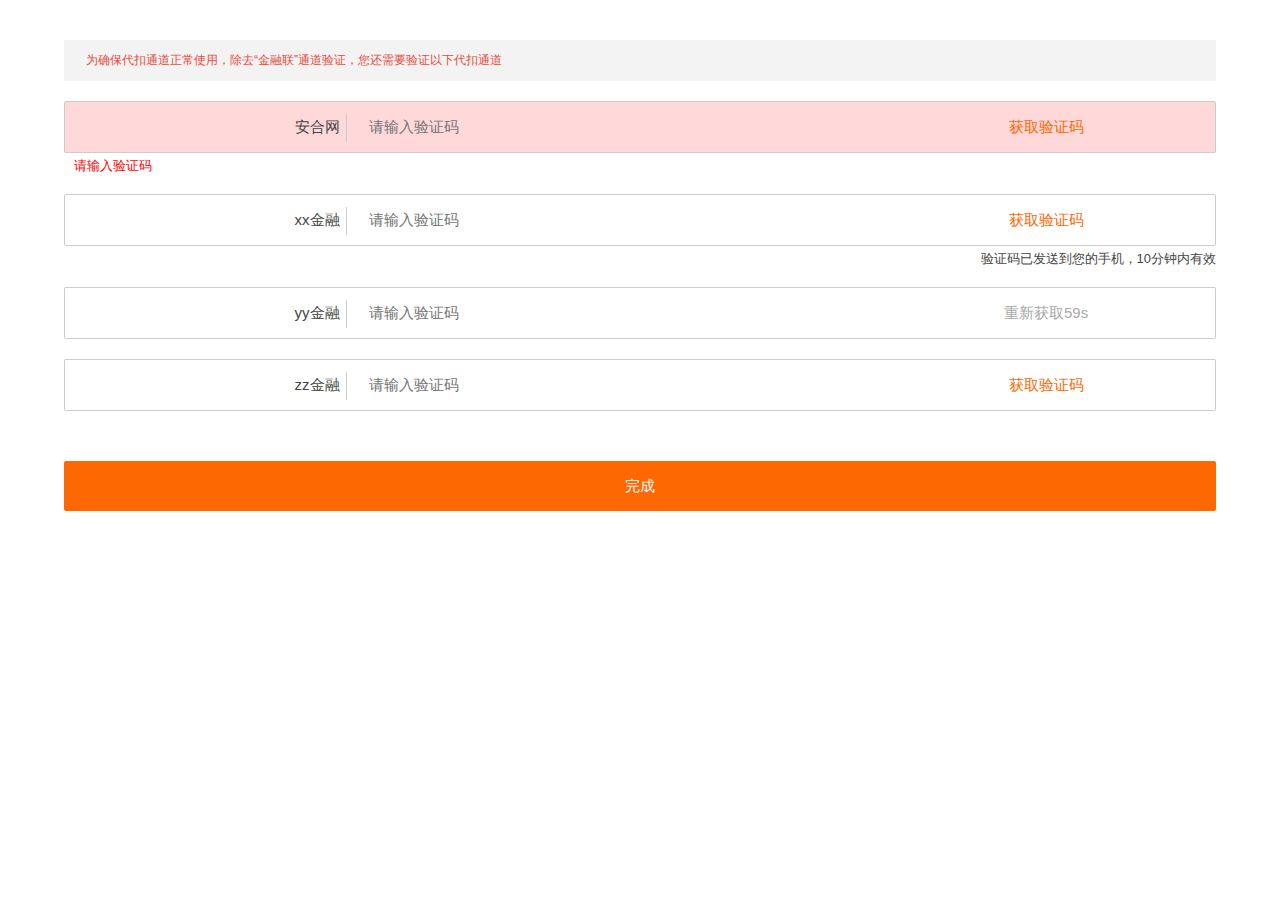
<file: wap-dist/check-more.html>
<!DOCTYPE html>
<html lang="en">
  <head>
    <meta charset="UTF-8">
    <meta name="viewport" content="width=device-width, initial-scale=1.0">
    <meta http-equiv="X-UA-Compatible" content="ie=edge">
    <link rel="stylesheet" href="js/lib/idangerous.swiper.css">
    <link rel="stylesheet" href="css/main.css">
    <title>多渠道验证</title>
  </head>
  <body>
    <div class="account-list">
      <div class="list-head head-bg">
        <div class="list-head-info">为确保代扣通道正常使用，除去“金融联”通道验证，您还需要验证以下代扣通道</div>
      </div>
      <div class="checkmessage-form">
        <form action="">
              <div class="input error">
                <div class="content">
                  <div class="title">安合网</div>
                  <input class="input-val" type="text" placeholder="请输入验证码"><a class="get-code" href="javascript:;">获取验证码</a>
                </div>
                <div class="error-msg">请输入验证码</div>
                <div class="code-text">验证码已发送到您的手机，10分钟内有效</div>
              </div>
              <div class="input code-msg">
                <div class="content">
                  <div class="title">xx金融</div>
                  <input class="input-val" type="text" placeholder="请输入验证码"><a class="get-code" href="javascript:;">获取验证码</a>
                </div>
                <div class="error-msg">请输入验证码</div>
                <div class="code-text">验证码已发送到您的手机，10分钟内有效</div>
              </div>
              <div class="input">
                <div class="content">
                  <div class="title">yy金融</div>
                  <input class="input-val" type="text" placeholder="请输入验证码"><a class="get-code default-code" href="javascript:;">重新获取59s</a>
                </div>
                <div class="error-msg">请输入验证码</div>
                <div class="code-text">验证码已发送到您的手机，10分钟内有效</div>
              </div>
              <div class="input">
                <div class="content">
                  <div class="title">zz金融</div>
                  <input class="input-val" type="text" placeholder="请输入验证码"><a class="get-code" href="javascript:;">获取验证码</a>
                </div>
                <div class="error-msg">请输入验证码</div>
                <div class="code-text">验证码已发送到您的手机，10分钟内有效</div>
              </div>
        </form>
      </div>
      <div class="btn-box"><a class="btn" href="">完成</a></div>
    </div>
    <script src="js/lib/jquery-1.12.4.min.js"></script>
    <script src="js/lib/jquery.enplaceholder.js"></script><!--[if lte IE 9]>
    <script src="../scripts/vendor/jquery.enplaceholder.js"></script>
    <script>$('input').placeholder({isUseSpan:true});</script><![endif]-->
  </body>
  <script src="js/city-json.js"></script>
  <script src="js/modal-popup.js"></script>
  <script src="js/wap-account.js"></script>
</html>
</file>
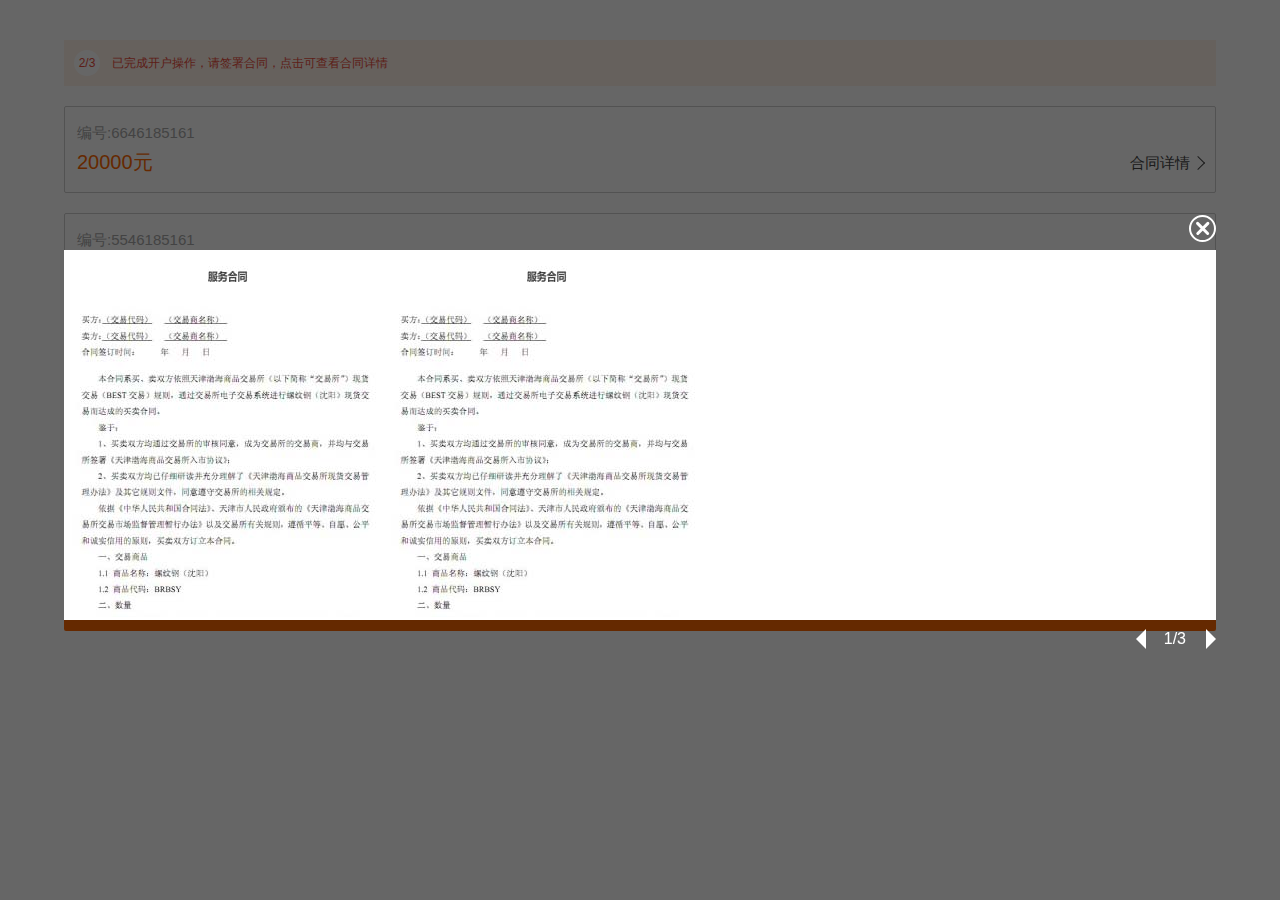
<file: wap-dist/sign-list.html>
<!DOCTYPE html>
<html lang="en">
  <head>
    <meta charset="UTF-8">
    <meta name="viewport" content="width=device-width, initial-scale=1.0">
    <meta http-equiv="X-UA-Compatible" content="ie=edge">
    <link rel="stylesheet" href="js/lib/idangerous.swiper.css">
    <link rel="stylesheet" href="css/main.css">
    <title>签约列表</title>
  </head>
  <body>
    <div class="account-list">
      <div class="list-head">
        <div class="list-head-page"><span class="page-items">2/3</span></div>
        <div class="list-head-info">已完成开户操作，请签署合同，点击可查看合同详情</div>
      </div>
      <div class="checkmessage-form">
        <form action="">
              <div class="sign-list">
                <div class="serial-number"><span class="serial-name">编号:</span><span class="serial-val">6646185161</span></div>
                <div class="sign-money"><span class="money">20000元</span><a class="check-file" href="javascript:;">合同详情</a>
                  <div class="icon arrow-right"></div>
                </div>
              </div>
              <div class="sign-list">
                <div class="serial-number"><span class="serial-name">编号:</span><span class="serial-val">5546185161</span></div>
                <div class="sign-money"><span class="money">30000元</span><a class="check-file" href="javascript:;">合同详情</a>
                  <div class="icon arrow-right"></div>
                </div>
              </div>
              <div class="sign-list">
                <div class="serial-number"><span class="serial-name">编号:</span><span class="serial-val">6846185161</span></div>
                <div class="sign-money"><span class="money">15000元</span><a class="check-file" href="javascript:;">合同详情</a>
                  <div class="icon arrow-right"></div>
                </div>
              </div>
          <div class="download-all"><a href="javascript:;">下载所有合同</a></div>
              <div class="input">
                <div class="content">
                  <div class="title">验证码</div>
                  <input class="input-val" type="text" placeholder="请输入验证码"><a class="get-code" href="javascript:;">获取验证码</a>
                </div>
                <div class="error-msg">请输入验证码</div>
                <div class="code-text">验证码已发送到您的手机，10分钟内有效</div>
              </div>
          <div class="agree">
            <label for="checkbox">我已仔细阅读并确认所有合同信息
              <input id="checkbox" type="checkbox" name="" value="1"><i class="form-icon"></i>
            </label>
          </div>
        </form>
      </div>
      <div class="btn-box"><a class="btn" href="javascript:;">立即签署</a></div>
    </div>
    <div class="contract-model">
      <div class="contract-bg"></div>
      <div class="contract-body">
        <div class="contract-close"></div>
        <div class="swiper-container contract-info">
          <div class="swiper-wrapper">
            <div class="swiper-slide"><img class="img" src="img/1.jpg" alt="样例图"><img class="img" src="img/1.jpg"></div>
            <div class="swiper-slide">slider2</div>
            <div class="swiper-slide">slider3</div>
          </div>
        </div>
        <div class="swiper-page"><span class="prev-page" id="prevBtn"></span><span><i class="active-index">1</i><i class="all-page"></i></span><span class="next-page" id="nextBtn"></span></div>
      </div>
    </div>
    <script src="js/lib/jquery-1.12.4.min.js"></script>
    <script src="js/lib/jquery.enplaceholder.js"></script><!--[if lte IE 9]>
    <script src="../scripts/vendor/jquery.enplaceholder.js"></script>
    <script>$('input').placeholder({isUseSpan:true});</script><![endif]-->
  </body>
  <script src="js/city-json.js"></script>
  <script src="js/modal-popup.js"></script>
  <script src="js/wap-account.js"></script>
  <script src="js/lib/idangerous.swiper.min.js"></script>
  <script>
    //- $('body').messageModel({
    //-   time:false,
    //-   content: "合同签署异常，请联系中安信业客服：0731-84130238"
    //- });
    
    var mySwiper = new Swiper('.swiper-container',{
          autoplay : false,//可选选项，自动滑动
          //- loop : true,//可选选项，开启循环,
          onInit: function(swiper){
            $('.all-page').text('/'+swiper.slides.length)
          },
          onSlideChangeEnd: function(swiper){
            $('.active-index').text(swiper.activeIndex+1);
          }
        })
        $('#prevBtn').click(function(){
          mySwiper.swipePrev();
          $('.active-index').text(mySwiper.activeIndex+1);
        })
        $('#nextBtn').click(function(){
          mySwiper.swipeNext();
          $('.active-index').text(mySwiper.activeIndex+1);
        })
    
        $('.contract-close').click(function(){
          $('.contract-model').fadeOut();
        })
        $('.check-file').click(function(){
          $('.contract-model').fadeIn();
        })
  </script>
</html>
</file>
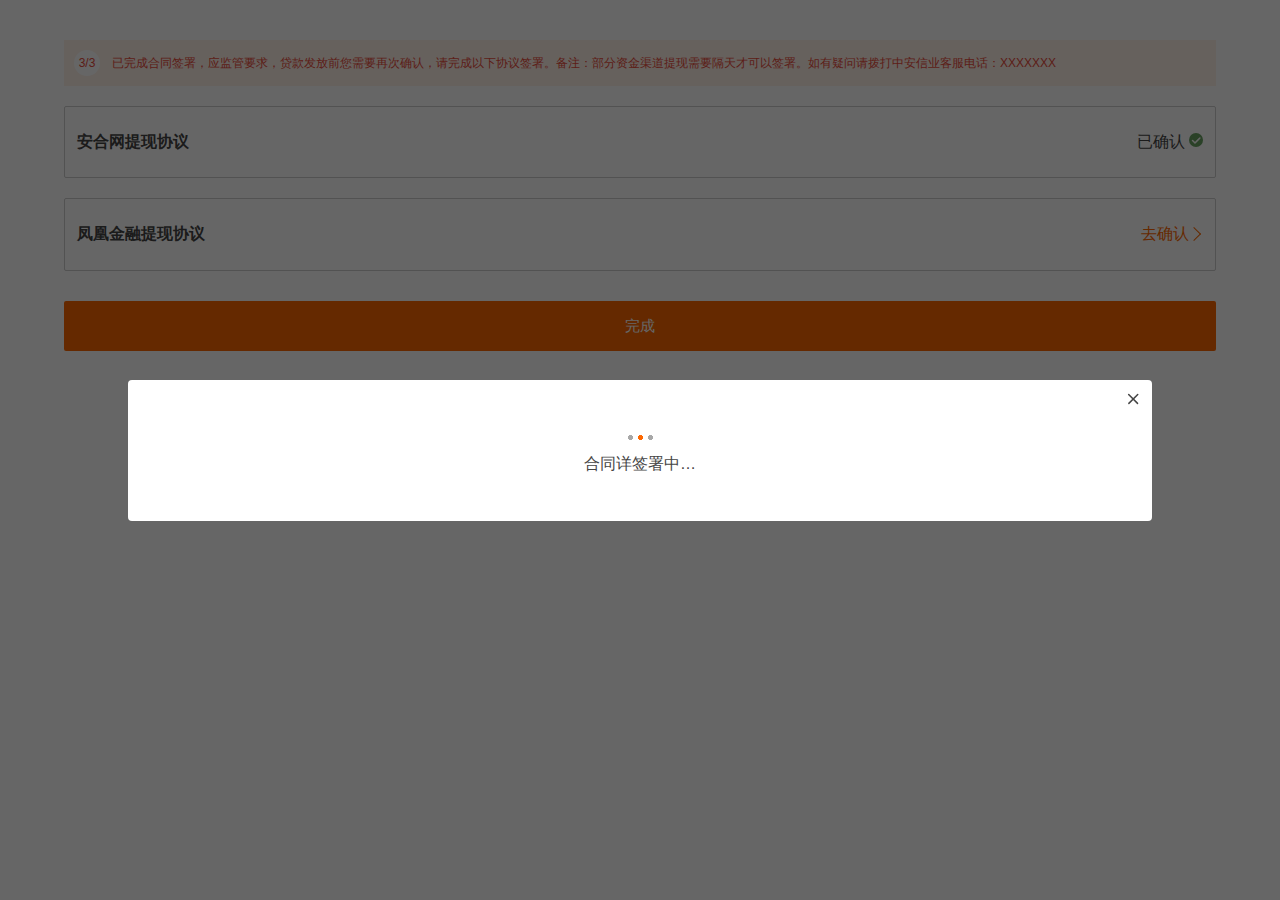
<file: wap-dist/withdrawal-list.html>
<!DOCTYPE html>
<html lang="en">
  <head>
    <meta charset="UTF-8">
    <meta name="viewport" content="width=device-width, initial-scale=1.0">
    <meta http-equiv="X-UA-Compatible" content="ie=edge">
    <link rel="stylesheet" href="js/lib/idangerous.swiper.css">
    <link rel="stylesheet" href="css/main.css">
    <title>提现协议列表</title>
  </head>
  <body>
    <div class="account-list">
      <div class="list-head">
        <div class="list-head-page"><span class="page-items">3/3</span></div>
        <div class="list-head-info">已完成合同签署，应监管要求，贷款发放前您需要再次确认，请完成以下协议签署。备注：部分资金渠道提现需要隔天才可以签署。如有疑问请拨打中安信业客服电话：XXXXXXX</div>
      </div>
          <div class="withdrawal-list">
            <div class="withdrawal-title">安合网提现协议</div>
            <div class="withdrawal-type"><span class="type-val">已确认</span>
            </div>
          </div>
          <div class="withdrawal-list">
            <div class="withdrawal-title">凤凰金融提现协议</div>
            <div class="withdrawal-type"><a class="go-notarize" href="javascript:;">去确认</a>
            </div>
          </div>
      <div class="btn-box"><a class="btn" href="">完成</a></div>
    </div>
    <script src="js/lib/jquery-1.12.4.min.js"></script>
    <script src="js/lib/jquery.enplaceholder.js"></script><!--[if lte IE 9]>
    <script src="../scripts/vendor/jquery.enplaceholder.js"></script>
    <script>$('input').placeholder({isUseSpan:true});</script><![endif]-->
  </body>
  <script src="js/wap-account.js"></script>
  <script>
    //- $('body').messageModel({
    //-   time:true,
    //-   content: "还有待确认的提现协议"
    //- });
    
    $('body').messageModel({
      time:false,
      content: "合同详签署中…",
      icon:'icon-signin'
    });
    
    //- $('body').messageModel({
    //-   time:false,
    //-   content: "已完成协议签署",
    //-   icon:'icon-complete'
    //- });
  </script>
</html>
</file>
<file: src/lib/Swiper-2.7.6/demo-apps/appstore/css/appstore.css>
body {
	font-family: Helvetica, Arial, sans-serif;
	font-size: 13px;
	line-height: 1.5;
	background: #eee;
	color: #333;
}
.featured {
	height: 160px;
	padding: 20px 0 50px;
	margin-bottom: -25px;
	background-color: #aaa;
	background-image: -webkit-gradient(linear, left top, left bottom, from(#aaa), to(#eeeeee));
	background-image: -webkit-linear-gradient(top, #aaa, #eeeeee);
	background-image:    -moz-linear-gradient(top, #aaa, #eeeeee);
	background-image:      -o-linear-gradient(top, #aaa, #eeeeee);
    background-image:         linear-gradient(to bottom, #aaa, #eee);
}
.featured .swiper-slide {
	border-radius: 5px;
	height: 160px;
	width: 273px;
	-webkit-backface-visibility: hidden;
	-moz-backface-visibility: hidden;
	-ms-backface-visibility: hidden;
	backface-visibility: hidden;
    -webkit-box-reflect: below 1px -webkit-linear-gradient(bottom, rgba(0,0,0,0.5) 0px, rgba(0,0,0,0) 20px);
}
.featured a {
	display: block;
	width: 100%;
	height: 100%;
}
.thumbs-title {
	position: absolute;
	left: 25px;
	top: 15px;
	font-weight: bold;
	text-shadow: 0px 1px 0px #fff;
	color: #555;
	font-size: 15px;
}
.thumbs-cotnainer {
	padding-bottom: 20px;
	padding-top: 45px;
}
.border-gradient {
	background-color: #dddddd;
	background-image: -webkit-gradient(linear, left top, left bottom, from(#dddddd), to(#eeeeee));
	background-image: -webkit-linear-gradient(top, #dddddd, #eeeeee);
	background-image:    -moz-linear-gradient(top, #dddddd, #eeeeee);
	background-image:      -o-linear-gradient(top, #dddddd, #eeeeee);
	background-image:         linear-gradient(to bottom, #dddddd, #eeeeee);
	border-top: 1px solid #fff;
	box-shadow: 0px 1px 2px rgba(0,0,0,0.1) inset;
}
.thumbs-cotnainer .swiper-slide {
	width: 105px;
	text-align: left;
	line-height: 1.3;
}
.thumbs-cotnainer img {
	width: 80px;
	height: 80px;
	border-radius: 10px;
	box-shadow: 0px 1px 0px #000;
}
.app-title {
	font-size: 13px;
	font-weight: bold;
	text-shadow: 0px 1px 0px #fff;
	white-space: nowrap;
	text-overflow:ellipsis;
	position: relative;
	overflow: hidden;
	max-width: 90%
}
.app-category {
	font-weight: 300;
}
.app-price {
	font-weight: bold;
	color: #999;
	text-shadow: 0px 1px 0px #fff;
}
.banners-container {
	height: 100px;
	padding: 18px 0;
}
.banners-container .swiper-slide {
	height: 100px;
	width: 233px; /* 208+25*/
}
.banner {
	width: 208px;
	height: 100px;
	-webkit-background-size: cover;
	background-size: cover;
	border-radius: 10px;
	box-shadow: 0px 1px 2px rgba(0,0,0,0.5);
}
</file>
<file: wap-dist/css/main.css>
@charset "UTF-8";
/*! normalize.css v8.0.0 | MIT License | github.com/necolas/normalize.css */
/* Document
   ========================================================================== */
/**
 * 1. Correct the line height in all browsers.
 * 2. Prevent adjustments of font size after orientation changes in iOS.
 */
html {
  line-height: 1.15;
  /* 1 */
  -webkit-text-size-adjust: 100%;
  /* 2 */
}

/* Sections
   ========================================================================== */
/**
 * Remove the margin in all browsers.
 */
body {
  margin: 0;
}

/**
 * Correct the font size and margin on `h1` elements within `section` and
 * `article` contexts in Chrome, Firefox, and Safari.
 */
h1 {
  font-size: 2em;
  margin: 0.67em 0;
}

/* Grouping content
   ========================================================================== */
/**
 * 1. Add the correct box sizing in Firefox.
 * 2. Show the overflow in Edge and IE.
 */
hr {
  -webkit-box-sizing: content-box;
          box-sizing: content-box;
  /* 1 */
  height: 0;
  /* 1 */
  overflow: visible;
  /* 2 */
}

/**
 * 1. Correct the inheritance and scaling of font size in all browsers.
 * 2. Correct the odd `em` font sizing in all browsers.
 */
pre {
  font-family: monospace, monospace;
  /* 1 */
  font-size: 1em;
  /* 2 */
}

/* Text-level semantics
   ========================================================================== */
/**
 * Remove the gray background on active links in IE 10.
 */
a {
  background-color: transparent;
}

/**
 * 1. Remove the bottom border in Chrome 57-
 * 2. Add the correct text decoration in Chrome, Edge, IE, Opera, and Safari.
 */
abbr[title] {
  border-bottom: none;
  /* 1 */
  text-decoration: underline;
  /* 2 */
  text-decoration: underline dotted;
  /* 2 */
}

/**
 * Add the correct font weight in Chrome, Edge, and Safari.
 */
b,
strong {
  font-weight: bolder;
}

/**
 * 1. Correct the inheritance and scaling of font size in all browsers.
 * 2. Correct the odd `em` font sizing in all browsers.
 */
code,
kbd,
samp {
  font-family: monospace, monospace;
  /* 1 */
  font-size: 1em;
  /* 2 */
}

/**
 * Add the correct font size in all browsers.
 */
small {
  font-size: 80%;
}

/**
 * Prevent `sub` and `sup` elements from affecting the line height in
 * all browsers.
 */
sub,
sup {
  font-size: 75%;
  line-height: 0;
  position: relative;
  vertical-align: baseline;
}

sub {
  bottom: -0.25em;
}

sup {
  top: -0.5em;
}

/* Embedded content
   ========================================================================== */
/**
 * Remove the border on images inside links in IE 10.
 */
img {
  border-style: none;
}

/* Forms
   ========================================================================== */
/**
 * 1. Change the font styles in all browsers.
 * 2. Remove the margin in Firefox and Safari.
 */
button,
input,
optgroup,
select,
textarea {
  font-family: inherit;
  /* 1 */
  font-size: 100%;
  /* 1 */
  line-height: 1.15;
  /* 1 */
  margin: 0;
  /* 2 */
}

/**
 * Show the overflow in IE.
 * 1. Show the overflow in Edge.
 */
button,
input {
  /* 1 */
  overflow: visible;
}

/**
 * Remove the inheritance of text transform in Edge, Firefox, and IE.
 * 1. Remove the inheritance of text transform in Firefox.
 */
button,
select {
  /* 1 */
  text-transform: none;
}

/**
 * Correct the inability to style clickable types in iOS and Safari.
 */
button,
[type="button"],
[type="reset"],
[type="submit"] {
  -webkit-appearance: button;
}

/**
 * Remove the inner border and padding in Firefox.
 */
button::-moz-focus-inner,
[type="button"]::-moz-focus-inner,
[type="reset"]::-moz-focus-inner,
[type="submit"]::-moz-focus-inner {
  border-style: none;
  padding: 0;
}

/**
 * Restore the focus styles unset by the previous rule.
 */
button:-moz-focusring,
[type="button"]:-moz-focusring,
[type="reset"]:-moz-focusring,
[type="submit"]:-moz-focusring {
  outline: 1px dotted ButtonText;
}

/**
 * Correct the padding in Firefox.
 */
fieldset {
  padding: 0.35em 0.75em 0.625em;
}

/**
 * 1. Correct the text wrapping in Edge and IE.
 * 2. Correct the color inheritance from `fieldset` elements in IE.
 * 3. Remove the padding so developers are not caught out when they zero out
 *    `fieldset` elements in all browsers.
 */
legend {
  -webkit-box-sizing: border-box;
          box-sizing: border-box;
  /* 1 */
  color: inherit;
  /* 2 */
  display: table;
  /* 1 */
  max-width: 100%;
  /* 1 */
  padding: 0;
  /* 3 */
  white-space: normal;
  /* 1 */
}

/**
 * Add the correct vertical alignment in Chrome, Firefox, and Opera.
 */
progress {
  vertical-align: baseline;
}

/**
 * Remove the default vertical scrollbar in IE 10+.
 */
textarea {
  overflow: auto;
}

/**
 * 1. Add the correct box sizing in IE 10.
 * 2. Remove the padding in IE 10.
 */
[type="checkbox"],
[type="radio"] {
  -webkit-box-sizing: border-box;
          box-sizing: border-box;
  /* 1 */
  padding: 0;
  /* 2 */
}

/**
 * Correct the cursor style of increment and decrement buttons in Chrome.
 */
[type="number"]::-webkit-inner-spin-button,
[type="number"]::-webkit-outer-spin-button {
  height: auto;
}

/**
 * 1. Correct the odd appearance in Chrome and Safari.
 * 2. Correct the outline style in Safari.
 */
[type="search"] {
  -webkit-appearance: textfield;
  /* 1 */
  outline-offset: -2px;
  /* 2 */
}

/**
 * Remove the inner padding in Chrome and Safari on macOS.
 */
[type="search"]::-webkit-search-decoration {
  -webkit-appearance: none;
}

/**
 * 1. Correct the inability to style clickable types in iOS and Safari.
 * 2. Change font properties to `inherit` in Safari.
 */
::-webkit-file-upload-button {
  -webkit-appearance: button;
  /* 1 */
  font: inherit;
  /* 2 */
}

/* Interactive
   ========================================================================== */
/*
 * Add the correct display in Edge, IE 10+, and Firefox.
 */
details {
  display: block;
}

/*
 * Add the correct display in all browsers.
 */
summary {
  display: list-item;
}

/* Misc
   ========================================================================== */
/**
 * Add the correct display in IE 10+.
 */
template {
  display: none;
}

/**
 * Add the correct display in IE 10.
 */
[hidden] {
  display: none;
}

.account-list {
  padding: 40px 5%;
}

.account-list a {
  text-decoration: none;
  -webkit-tap-highlight-color: rgba(255, 255, 255, 0);
  cursor: pointer;
}

.account-list input {
  outline: none;
}

.account-list .list-head {
  display: -webkit-box;
  display: -webkit-flex;
  display: flex;
  background: #FFF2E9;
  padding: 10px;
  -webkit-box-align: center;
  -webkit-align-items: center;
          align-items: center;
  color: #E74C3C;
}

.account-list .list-head .page-items {
  display: block;
  width: 26px;
  height: 26px;
  -webkit-border-radius: 50%;
          border-radius: 50%;
  background: #ffffff;
  text-align: center;
  line-height: 26px;
  font-size: 12px;
}

.account-list .list-head .list-head-info {
  -webkit-box-flex: 1;
  -webkit-flex-grow: 1;
          flex-grow: 1;
  margin-left: 12px;
  font-size: 12px;
  line-height: 21px;
}

.account-list .head-bg {
  background: #F3F3F3;
}

.account-list .list-items {
  display: -webkit-box;
  display: -webkit-flex;
  display: flex;
  -webkit-box-align: center;
  -webkit-align-items: center;
          align-items: center;
  border: 1px #CCCCCC solid;
  padding: 10px;
  -webkit-border-radius: 2px;
          border-radius: 2px;
  margin-top: 20px;
}

.account-list .list-items .credit-title {
  font-size: 15px;
  color: #A8A8A8;
  text-align: center;
}

.account-list .list-items .credit-money {
  font-size: 20px;
  color: #A8A8A8;
  text-align: center;
  line-height: 28px;
}

.account-list .list-items .active {
  color: #FD6802;
}

.account-list .list-items .credit-info {
  margin-left: 20px;
}

.account-list .list-items .credit-info .credit-list {
  margin: 6px 0;
}

.account-list .list-items .credit-info .list-name {
  font-size: 15px;
  color: #A8A8A8;
}

.account-list .list-items .credit-info .list-value {
  font-size: 15px;
  color: #454545;
  margin-left: 10px;
}

.account-list .list-items .credit-info .card-check-icon::after {
  display: inline-block;
  content: url(../img/icon_adopt.svg);
  width: 14px;
  height: 14px;
  vertical-align: middle;
  margin-left: 4px;
}

.account-list .list-items .credit-info .band-card {
  font-size: 15px;
  color: #FD6802;
  margin-left: 10px;
}

.account-list .btn-box {
  padding: 30px 0 20px 0;
}

.account-list .checkmessage-form .input {
  margin: 20px 0;
}

.account-list .checkmessage-form .input .content {
  position: relative;
  display: -webkit-box;
  display: -webkit-flex;
  display: flex;
  border: 1px solid #CCCCCC;
  -webkit-border-radius: 2px;
          border-radius: 2px;
  line-height: 50px;
  overflow: hidden;
}

.account-list .checkmessage-form .input .title {
  position: relative;
  width: 25%;
  color: #454545;
  text-align: right;
  font-size: 15px;
}

.account-list .checkmessage-form .input .title::after {
  display: inline-block;
  content: '';
  width: 1px;
  height: 28px;
  background: #CCCCCC;
  vertical-align: middle;
  margin-left: 6px;
}

.account-list .checkmessage-form .input .input-val {
  display: inline-block;
  width: 45%;
  margin-left: 20px;
  border: none;
  font-size: 15px;
  background: transparent;
}

.account-list .checkmessage-form .input .get-code {
  width: 30%;
  color: #FD6802;
  font-size: 15px;
  text-align: center;
}

.account-list .checkmessage-form .input .default-code {
  color: #A8A8A8;
}

.account-list .checkmessage-form .input .error-msg, .account-list .checkmessage-form .input .code-text {
  display: none;
}

.account-list .checkmessage-form .error .content {
  background: #FFD9D9;
}

.account-list .checkmessage-form .error .error-msg {
  display: block;
  color: #ff0000;
  font-size: 13px;
  padding-top: 6px;
  padding-left: 10px;
}

.account-list .checkmessage-form .code-msg .code-text {
  display: block;
  color: #454545;
  font-size: 13px;
  padding-top: 6px;
  text-align: right;
}

.account-list .checkmessage-form .sign-list {
  padding: 17px 12px;
  border: 1px solid #CCCCCC;
  -webkit-border-radius: 2px;
          border-radius: 2px;
  overflow: hidden;
  margin-top: 20px;
}

.account-list .checkmessage-form .sign-list .serial-number {
  color: #A8A8A8;
  font-size: 15px;
}

.account-list .checkmessage-form .sign-list .sign-money {
  position: relative;
  margin-top: 10px;
}

.account-list .checkmessage-form .sign-list .money {
  font-size: 20px;
  color: #FD6802;
}

.account-list .checkmessage-form .sign-list .check-file {
  float: right;
  color: #454545;
  font-size: 15px;
  padding: 3px 1px;
  margin-right: 12px;
}

.account-list .checkmessage-form .download-all {
  text-align: right;
  font-size: 15px;
  margin-top: 10px;
  margin-right: 20px;
}

.account-list .checkmessage-form .download-all a {
  color: #454545;
  text-decoration: underline;
}

.account-list .checkmessage-form .agree {
  text-align: center;
  margin-top: 30px;
  color: #454545;
  font-size: 14px;
}

.account-list .checkmessage-form .agree label {
  position: relative;
  padding-left: 20px;
}

.account-list .checkmessage-form .agree .form-icon {
  position: absolute;
  top: 50%;
  left: 0;
  width: 1em;
  height: 1em;
  border: 1px solid #69a262;
  background-color: #ffffff;
  -webkit-transform: translateY(-50%);
          transform: translateY(-50%);
  cursor: pointer;
  -webkit-box-sizing: border-box;
          box-sizing: border-box;
  -webkit-transition: all 0.2s ease;
  transition: all 0.2s ease;
}

.account-list .checkmessage-form .agree input[type='checkbox']:empty {
  position: absolute;
  left: 0;
  top: 30%;
  clip: rect(0, 0, 0, 0);
}

.account-list .checkmessage-form .agree input[type='checkbox']:empty + .form-icon {
  -webkit-border-radius: 50%;
          border-radius: 50%;
}

.account-list .checkmessage-form .agree input[type='checkbox']:checked + .form-icon::before {
  content: '';
  position: absolute;
  top: 50%;
  left: 50%;
  width: 6px;
  height: 6px;
  -webkit-border-radius: 50%;
          border-radius: 50%;
  -webkit-transform: translate(-50%, -50%);
          transform: translate(-50%, -50%);
  background: #69a262;
}

.account-list .checkmessage-form .icon {
  position: absolute;
  top: 35%;
  right: 1em;
  width: 10px;
  height: 10px;
  border: 1px solid #b9afaf;
  -webkit-transform: rotate(-45deg);
          transform: rotate(-45deg);
  border-top: none;
  border-right: none;
  -webkit-box-sizing: border-box;
          box-sizing: border-box;
}

.account-list .checkmessage-form .arrow-right {
  top: 50%;
  right: 0px;
  -webkit-transform: translate(0, -50%) rotate(-135deg);
          transform: translate(0, -50%) rotate(-135deg);
  border-color: #454545;
}

.account-list .withdrawal-list {
  display: -webkit-box;
  display: -webkit-flex;
  display: flex;
  -webkit-box-pack: justify;
  -webkit-justify-content: space-between;
          justify-content: space-between;
  padding: 26px 12px;
  border: 1px solid #CCCCCC;
  -webkit-border-radius: 2px;
          border-radius: 2px;
  overflow: hidden;
  margin-top: 20px;
  color: #454545;
}

.account-list .withdrawal-list .withdrawal-title {
  width: 70%;
  font-size: 16px;
  font-weight: bold;
}

.account-list .withdrawal-list .withdrawal-type {
  width: 30%;
  text-align: right;
}

.account-list .withdrawal-list .type-val::after {
  display: inline-block;
  content: url(../img/icon_adopt.svg);
  width: 14px;
  height: 14px;
  margin-left: 4px;
}

.account-list .withdrawal-list .go-notarize {
  position: relative;
  color: #FD6802;
  margin-right: 14px;
}

.account-list .withdrawal-list .go-notarize::after {
  position: absolute;
  top: 50%;
  right: -10px;
  width: 10px;
  height: 10px;
  content: '';
  border: 1px solid #FD6802;
  -webkit-transform: translate(0, -50%) rotate(-135deg);
          transform: translate(0, -50%) rotate(-135deg);
  border-top: none;
  border-right: none;
  -webkit-box-sizing: border-box;
          box-sizing: border-box;
}

.btn {
  display: inline-block;
  width: 100%;
  height: 50px;
  background: #FD6802;
  -webkit-border-radius: 2px;
          border-radius: 2px;
  color: #ffffff;
  font-size: 15px;
  text-align: center;
  line-height: 50px;
  text-decoration: none;
}

.contract-model {
  position: fixed;
  top: 0;
  left: 0;
  width: 100%;
  height: 100%;
  z-index: 1000;
}

.contract-model .contract-bg {
  position: absolute;
  top: 0;
  left: 0;
  width: 100%;
  height: 100%;
  opacity: 0.6;
  background: #000000;
  z-index: 1000;
}

.contract-model .contract-body {
  position: absolute;
  top: 0;
  left: 0;
  right: 0;
  bottom: 0;
  width: 90%;
  height: 400px;
  margin: auto auto;
  z-index: 1001;
}

.contract-model .contract-close {
  position: absolute;
  top: -40px;
  right: -5px;
  width: 25px;
  height: 25px;
  padding: 6px;
  background: url(../img/icon_close2.svg) no-repeat center;
  cursor: pointer;
}

.contract-model .contract-info {
  height: 370px;
  overflow-y: scroll;
  background: #ffffff;
}

.contract-model .contract-info .img {
  display: inline-block;
  max-width: 100%;
  height: auto;
}

.contract-model .swiper-page {
  margin-top: 10px;
  text-align: right;
  color: #ffffff;
}

.contract-model .swiper-page i {
  font-style: normal;
}

.contract-model .swiper-page .prev-page {
  position: relative;
  display: inline-block;
  width: 8px;
  text-align: right;
}

.contract-model .swiper-page .prev-page::after {
  content: '';
  position: absolute;
  top: -15px;
  left: -20px;
  display: inline-block;
  width: 0;
  height: 0;
  border-width: 10px 10px 10px 0;
  border-style: solid;
  border-color: transparent #ffffff transparent transparent;
  /*透明 白 透明 透明 */
}

.contract-model .swiper-page .next-page {
  position: relative;
  display: inline-block;
  width: 30px;
}

.contract-model .swiper-page .next-page::after {
  content: '';
  position: absolute;
  top: -15px;
  left: 20px;
  display: inline-block;
  width: 0;
  height: 0;
  border-width: 10px 0 10px 10px;
  border-style: solid;
  border-color: transparent transparent transparent #ffffff;
  /*透明 透明 透明 白*/
}

.msg-mode {
  position: fixed;
  top: 0;
  left: 0;
  width: 100%;
  height: 100%;
  z-index: 1000;
}

.msg-mode .msg-bg {
  position: absolute;
  top: 0;
  left: 0;
  width: 100%;
  height: 100%;
  opacity: 0.6;
  background: #000000;
  z-index: 1000;
}

.msg-mode .msg-con {
  position: fixed;
  top: 0;
  left: 0;
  display: -webkit-box;
  display: -webkit-flex;
  display: flex;
  -webkit-box-pack: center;
  -webkit-justify-content: center;
          justify-content: center;
  -webkit-box-align: center;
  -webkit-align-items: center;
          align-items: center;
  width: 100%;
  height: 100%;
  z-index: 1001;
}

.msg-mode .msg-con .msg-body {
  position: relative;
  width: 80%;
  padding: 44px 0;
  -webkit-border-radius: 4px;
          border-radius: 4px;
  background: #ffffff;
}

.msg-mode .msg-con .msg-body .msg-info {
  text-align: center;
  line-height: 26px;
}

.msg-mode .msg-con .msg-body .msg-icon {
  display: block;
  margin: 10px auto;
  text-align: center;
}

.msg-mode .msg-con .msg-body .icon-complete {
  width: 45px;
  height: 45px;
  background: url(../img/icon_complete.svg) no-repeat;
}

.msg-mode .msg-con .msg-body .icon-signin {
  width: 30px;
  height: 7px;
  background: url(../img/icon_signin.gif) no-repeat;
}

.msg-mode .msg-con .msg-body .msg-close {
  position: absolute;
  top: 0;
  right: 0;
  width: 22px;
  height: 22px;
  padding: 8px;
  background: url(../img/icon_close.svg) no-repeat center;
  cursor: pointer;
}

.msg-mode .msg-con .msg-body-bg {
  background: #000000;
  opacity: 0.6;
}

.msg-mode .show {
  display: block;
}

.msg-mode .hide {
  display: none;
}

.msg-mode .show-text {
  color: #ffffff;
}

.msg-mode .hide-text {
  color: #454545;
}

.modal-mask {
  display: none;
  position: fixed;
  top: 0;
  left: 0;
  width: 100%;
  height: 100%;
  z-index: 1000;
}

.modal-mask .modal-bg {
  position: absolute;
  top: 0;
  left: 0;
  width: 100%;
  height: 100%;
  opacity: 0.6;
  background: #000000;
  z-index: 1000;
}

.modal-mask .modal-body {
  position: fixed;
  bottom: 0;
  width: 100%;
  height: 300px;
  background: #ffffff;
  z-index: 1001;
}

.modal-mask .modal-body .modal-header {
  position: relative;
  padding: 16px 0;
  text-align: center;
}

.modal-mask .modal-body .modal-header .modal-title {
  font-size: 15px;
  color: #2D191A;
}

.modal-mask .modal-body .modal-header .modal-close {
  position: absolute;
  top: 16px;
  right: 18px;
  width: 20px;
  height: 20px;
  font-size: 15px;
  color: #2D191A;
  background: url("../../img/modal_close.svg") no-repeat;
}

.modal-mask .modal-body .choose-answer {
  position: relative;
  width: 100%;
  padding-bottom: 1px;
}

.modal-mask .modal-body .choose-answer::after {
  position: absolute;
  bottom: 0;
  left: 0;
  display: inline-block;
  content: '';
  width: 100%;
  height: 1px;
  background: #EAE1E1;
  -webkit-transform: scaleY(0.5);
          transform: scaleY(0.5);
}

.modal-mask .modal-body .one-list-center {
  text-align: center;
}

.modal-mask .modal-body .choose-answer-items {
  -webkit-tap-highlight-color: rgba(255, 255, 255, 0);
  display: inline-block;
  width: 32%;
  text-align: center;
  font-size: 15px;
  padding: 4px 0;
  cursor: pointer;
}

.modal-mask .modal-body .choose-answer-items span {
  cursor: pointer;
  -webkit-tap-highlight-color: rgba(255, 255, 255, 0);
}

.modal-mask .modal-body .one-list {
  width: 100%;
}

.modal-mask .modal-body .active {
  color: #FD6802;
  border-bottom: 2px solid #FD6802;
}

.modal-mask .modal-body .hide {
  display: none;
}

.modal-mask .modal-body .choose-lists {
  height: 100%;
  max-height: 200px;
  overflow-y: auto;
  -webkit-tap-highlight-color: rgba(255, 255, 255, 0);
}

.modal-mask .modal-body .choose-items, .modal-mask .modal-body .choose-child-items, .modal-mask .modal-body .choose-last-items {
  -webkit-tap-highlight-color: rgba(255, 255, 255, 0);
  text-align: center;
  padding: 12px 0;
  cursor: pointer;
}

.bodyFlex {
  overflow-y: hidden;
  height: 100%;
  position: fixed;
  left: 0;
  right: 0;
  margin: 0 auto;
}

body {
  font-family: "Microsoft Yahei", "微软雅黑", Arial, "Helvetica", "Microsoft YaHei New", "STXihei", "华文细黑", "SimHei", "黑体", sans-serif;
}
</file>
<file: src/lib/Swiper-2.7.6/demo-apps/gallery/css/gallery-app.css>
body,html {
	position: relative;
	height: 100%;
}
body {
	font-family: Helvetica, Arial, sans-serif;
	font-size: 13px;
	line-height: 1.5;
	background: #333;
	color: #fff;
}
.swiper-container {
	width: 100%;
	height: 100%;
}
.swiper-wrapper {
	height: 100%;
}
.swiper-slide {
	text-align: center;
	height: 100%;
	/*width: 25%;*/
}
.swiper-slide img {
	vertical-align: middle;
	display: block;
	width: auto;
	max-width: 100%;
	height: auto;
	max-height: 100%;
	border:10px solid #fff;
	position: relative;
	left: -10px;
	top: -10px;
	box-shadow: 0px 2px 5px rgba(0,0,0,1);
	-webkit-transition: 300ms;
	-moz-transition: 300ms;
	-ms-transition: 300ms;
	-o-transition: 300ms;
	transition: 300ms;
	-webkit-transform: scale(0.9);
	-moz-transform: scale(0.9);
	-ms-transform: scale(0.9);
	-o-transform: scale(0.9);
	transform: scale(0.9);
	-webkit-backface-visibility: hidden;
	opacity: 0.3;
}
.swiper-slide-active img {
	-webkit-transform: scale(1);
	-moz-transform: scale(1);
	-ms-transform: scale(1);
	-o-transform: scale(1);
	transform: scale(1);
	opacity: 1;
}
.swiper-slide .inner {
	height: 100%;
	padding: 20px 20px 50px;
	-webkit-box-sizing: border-box;
	-moz-box-sizing: border-box;
	box-sizing: border-box;
}
.pagination {
	position: absolute;
	text-align: center;
	left: 0;
	bottom: 0;
	width: 100%;
	line-height: 40px;
	height: 40px;
	z-index: 20;
}
.swiper-pagination-switch {
	vertical-align: middle;
	display: inline-block;
	width: 14px;
	height: 14px;
	background: #000;
	cursor: pointer;
	-webkit-transition: 300ms;
	-moz-transition: 300ms;
	-ms-transition: 300ms;
	-o-transition: 300ms;
	transition: 300ms;
	margin: 0 1px;
}
.swiper-pagination-switch:first-child {
	border-radius: 3px 0 0 3px;
}
.swiper-pagination-switch:last-child {
	border-radius: 0 3px 3px 0;
}
.swiper-visible-switch {
	background: #888;
}
.swiper-active-switch {
	background: #fff;
}
</file>
<file: src/lib/Swiper-2.7.6/demo-apps/movies/css/movies-app.css>
body,html {
	position: relative;
	height: 100%;
}
body {
	font-family: Helvetica, Arial, sans-serif;
	font-size: 13px;
	line-height: 1.5;
	background: #fff;
	color: #333;
}
.swiper-content {
	position: absolute;
	left: 0;
	top: 0;
	width: 100%;
	height: 100%;
	background: #fff;
}
.swiper-content .inner {
	padding: 20px;
}
.swiper-content h1 {
	margin: 0 0 15px;
	font-size: 25px;
}
.swiper-content .movie-pic {
	float: left;
	border-radius: 5px;
	box-shadow: 0px 1px 2px #000;
	width: 110px;
	height: auto;
}
.swiper-content .movie-text {
	margin-left: 120px;
}
.swiper-nav {
	height: 95px;
	position: absolute;
	left: 0;
	bottom: 0;
	width: 100%;
	background: #ddd;
	box-shadow: 0px 1px 3px rgba(0,0,0,0.5) inset;
}
.swiper-nav .swiper-slide {
	width: 80px;
	height: 95px;
	text-align: center;
	position: relative;
}
.swiper-nav .swiper-slide, .swiper-nav .angle {
	-webkit-transition: 300ms;
	-moz-transition: 300ms;
	-ms-transition: 300ms;
	-o-transition: 300ms;
	transition: 300ms;
}
.swiper-nav .angle {
	width: 0;
	height: 0;
	border-left: 6px solid transparent;
	border-right: 6px solid transparent;
	border-top: 6px solid #fff;
	position: absolute;
	left: 50%;
	margin-left: -3px;
	top: -1px;
	opacity: 0;
}
.swiper-nav .active-nav {
	background: #bbb;
	box-shadow: 0px 2px 5px rgba(0,0,0,0.8) inset;
}
.swiper-nav .active-nav .angle {
	opacity: 1;
}
.swiper-nav .swiper-wrapper {
	margin: 0 auto;
}
.swiper-nav img {
	margin-top: 10px;
	width: 60px;
	height: 60px;
	border-radius: 5px;
	box-shadow: 0px 1px 2px #000;
}
.swiper-nav .title {
	margin: 0 5px;
	font-size: 10px;
	font-weight: bold;
	position: relative;
	overflow: hidden;
	text-overflow:ellipsis;
	white-space: nowrap;
}
</file>
<file: src/lib/Swiper-2.7.6/demo-apps/simple/css/simple-app.css>
body,html {
	position: relative;
	height: 100%;
}
body {
	font-family: Helvetica, Arial, sans-serif;
	font-size: 13px;
	line-height: 1.5;
	background: #222;
	color: #fff;
}
.swiper-nav {
	height: 40px;
	width: 100%;
	background-color: #111;
	background-image: -webkit-gradient(linear, left top, left bottom, from(#333), to(#111));
	background-image: -webkit-linear-gradient(top, #333, #111);
	background-image:    -moz-linear-gradient(top, #333, #111);
	background-image:      -o-linear-gradient(top, #333, #111);
	background-image:         linear-gradient(to bottom, #333, #111);
}
.swiper-nav .swiper-wrapper {
	margin: 0 auto;
}
.swiper-nav span {
	cursor: pointer;
	display: block;
	line-height: 40px;
	padding: 0 20px;
	color: #fff;
	text-align: center;
	border-right: 1px solid #000;
	border-left: 1px solid #333;
}
.swiper-nav span:active {
	background: #000;
}
.swiper-nav .swiper-slide:first-child span {
	border-left: none;
}
.swiper-nav .swiper-slide:last-child span {
	border-right: none;
}
.swiper-pages {
	height: 100%;
}
.scroll-container {
	height: 100%;
	width: 100%;
}
.scroll-container .swiper-slide {
	width: 100%;
}
.page-inner {
	padding: 15px 20px;
}
input[type="text"], textarea {
	-webkit-box-sizing: border-box;
	-moz-box-sizing: border-box;
	box-sizing: border-box;
	background-color: #262626;
	background-image: -webkit-gradient(linear, left top, left bottom, from(#262626), to(#333));
	background-image: -webkit-linear-gradient(top, #262626, #333);
	background-image:    -moz-linear-gradient(top, #262626, #333);
	background-image:      -o-linear-gradient(top, #262626, #333);
	background-image:         linear-gradient(to bottom, #262626, #333);
	box-shadow: 0px 2px 5px rgba(0, 0, 0, 0.3) inset, 0px 1px 0px rgba(255, 255, 255, 0.2);
	border:1px solid #000;
	border-radius: 5px;
	padding: 9px 10px;
	color: #fff;
	width: 100%;

}
input[type="submit"] {
	border-radius: 5px;
	display: block;
	text-align: center;
	padding: 12px 20px;
	font-weight: bold;
	text-decoration: none;
	border:1px solid #000;
	font-size: 16px;
	cursor: pointer;
	box-shadow: 0px 0px 1px rgba(255,255,255,.4) inset, 0px 1px 1px rgba(0,0,0,0.5);
	color: #fff;
	text-shadow: 0px 1px 0px rgba(0,0,0,1);
	width: 100%;
	background-color: #242424;
	background-image: -webkit-gradient(linear, left top, left bottom, from(#242424), to(#070707));
	background-image: -webkit-linear-gradient(top, #242424, #070707);
	background-image:    -moz-linear-gradient(top, #242424, #070707);
	background-image:      -o-linear-gradient(top, #242424, #070707);
	background-image:         linear-gradient(to bottom, #242424, #070707);
}
input[type="submit"]:hover {
	background-color: #282828;
	background-image: -webkit-gradient(linear, left top, left bottom, from(#282828), to(#171717));
	background-image: -webkit-linear-gradient(top, #282828, #171717);
	background-image:    -moz-linear-gradient(top, #282828, #171717);
	background-image:      -o-linear-gradient(top, #282828, #171717);
	background-image:         linear-gradient(to bottom, #282828, #171717);
}
input[type="submit"]:active {
	background: #111;
	box-shadow: 0px 2px 2px rgba(0,0,0,0.4) inset;
}

/* Gallery */
.swiper-gallery {
	width: 100%;
	height: 100%;
}
.swiper-gallery .swiper-slide {
	width: 100%;
	position: relative;
	text-align: center;
}
.swiper-gallery .swiper-slide img {
	opacity: 0.2;
	width: auto;
	height: auto;
	max-width: 100%;
	-webkit-transition: 1000ms;
	-moz-transition: 1000ms;
	-ms-transition: 1000ms;
	-o-transition: 1000ms;
	transition: 1000ms;
	-webkit-transform: translate3d(0,0,0);
	-moz-transform: translate3d(0,0,0);
	-ms-transform: translate3d(0,0,0);
	-o-transform: translate3d(0,0,0);
	transform: translate3d(0,0,0);
}
.swiper-gallery .swiper-slide-visible img {
	opacity: 1;
}

/* Scrollbars */
.swiper-scrollbar {
	position: absolute;
	right: 5px;
	top: 2%;
	width: 5px;
	height: 96%;
	background: rgba(0,0,0,0.2);
	z-index: 10;
}
.swiper-scrollbar-drag {
	height: 100%;
	width: 100%;
	position: relative;
	background: rgba(255,255,255,0.5);
	border-radius: 10px;
}
</file>
